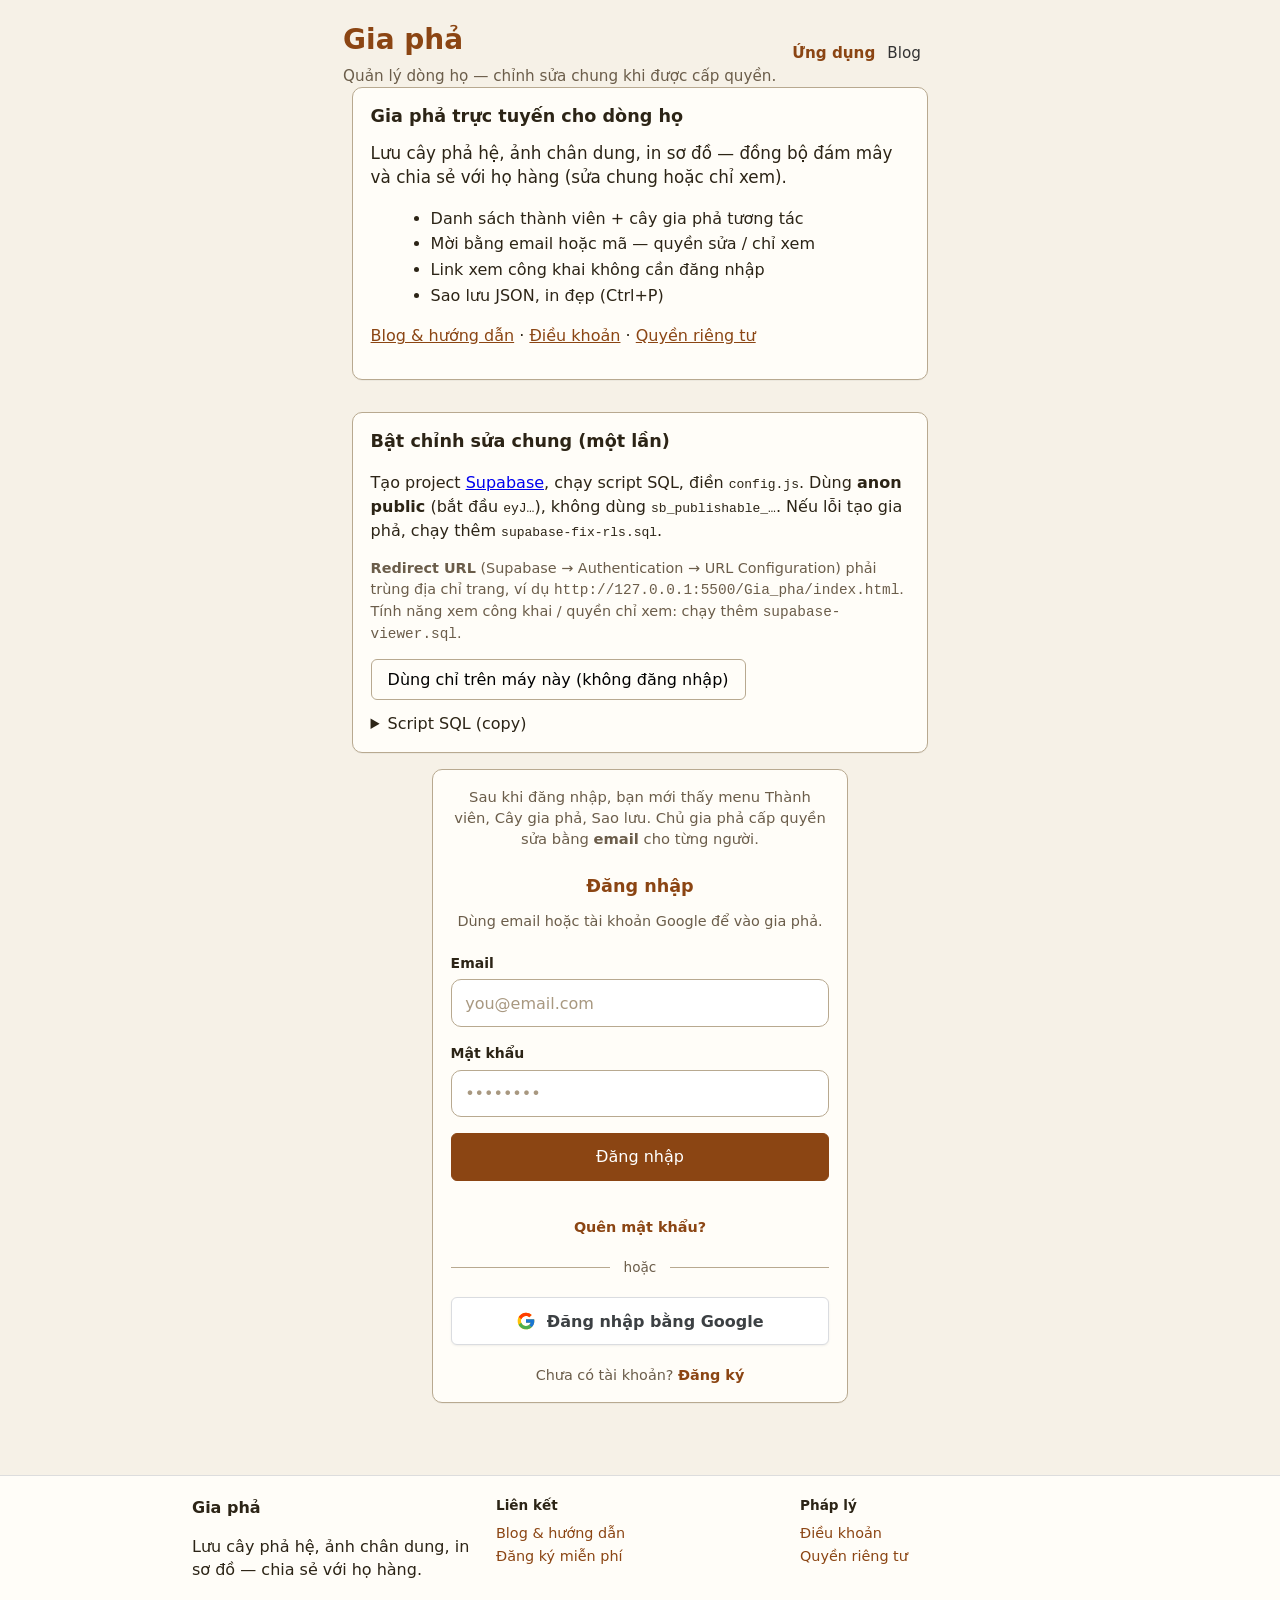
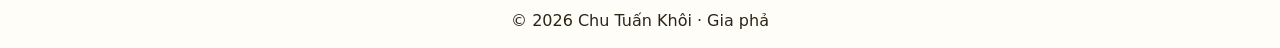
<file: index.html>
<!DOCTYPE html>
<html lang="vi">
<head>
  <meta charset="UTF-8" />
  <meta name="viewport" content="width=device-width, initial-scale=1" />
  <title>Gia phả — Quản lý dòng họ</title>
  <link rel="stylesheet" href="styles.css" />
</head>
<body>
  <div class="page-layout">
  <div class="app no-print">
    <header class="top top-bar">
      <div class="top-brand">
        <h1><a href="index.html" class="top-brand-link">Gia phả</a></h1>
        <p class="sub">Quản lý dòng họ — chỉnh sửa chung khi được cấp quyền.</p>
      </div>
      <nav class="site-nav site-nav--app" aria-label="Menu">
        <a class="site-nav-link site-nav-link--active" href="index.html">Ứng dụng</a>
        <a class="site-nav-link" href="blog.html">Blog</a>
      </nav>
      <div class="top-auth" id="top-auth" aria-label="Tài khoản"></div>
    </header>

    <section id="app-gate" class="app-gate">
      <section class="landing-hero card">
        <h2>Gia phả trực tuyến cho dòng họ</h2>
        <p class="landing-lead">Lưu cây phả hệ, ảnh chân dung, in sơ đồ — đồng bộ đám mây và chia sẻ với họ hàng (sửa chung hoặc chỉ xem).</p>
        <ul class="landing-features">
          <li>Danh sách thành viên + cây gia phả tương tác</li>
          <li>Mời bằng email hoặc mã — quyền sửa / chỉ xem</li>
          <li>Link xem công khai không cần đăng nhập</li>
          <li>Sao lưu JSON, in đẹp (Ctrl+P)</li>
        </ul>
        <p class="landing-legal meta">
          <a href="blog.html">Blog &amp; hướng dẫn</a>
          ·
          <a href="terms.html">Điều khoản</a>
          ·
          <a href="privacy.html">Quyền riêng tư</a>
        </p>
      </section>

      <div class="card" id="cloud-config-hint">
        <h2>Bật chỉnh sửa chung (một lần)</h2>
        <p>Tạo project <a href="https://supabase.com" target="_blank" rel="noopener">Supabase</a>, chạy script SQL, điền <code>config.js</code>. Dùng <strong>anon public</strong> (bắt đầu <code>eyJ…</code>), không dùng <code>sb_publishable_…</code>. Nếu lỗi tạo gia phả, chạy thêm <code>supabase-fix-rls.sql</code>.</p>
        <p class="hint"><strong>Redirect URL</strong> (Supabase → Authentication → URL Configuration) phải trùng địa chỉ trang, ví dụ <code>http://127.0.0.1:5500/Gia_pha/index.html</code>. Tính năng xem công khai / quyền chỉ xem: chạy thêm <code>supabase-viewer.sql</code>.</p>
        <button type="button" id="cloud-btn-local-only" class="btn">Dùng chỉ trên máy này (không đăng nhập)</button>
        <details class="cloud-sql-details">
          <summary>Script SQL (copy)</summary>
          <pre class="cloud-sql-pre" id="cloud-sql-script"></pre>
        </details>
      </div>

      <div class="app-gate-auth card" id="cloud-auth-block">
        <p class="hint cloud-auth-intro">Sau khi đăng nhập, bạn mới thấy menu Thành viên, Cây gia phả, Sao lưu. Chủ gia phả cấp quyền sửa bằng <strong>email</strong> cho từng người.</p>

        <div id="cloud-login-panel" class="cloud-auth-panel">
          <div class="cloud-auth-card">
            <h2 class="cloud-auth-title">Đăng nhập</h2>
            <p class="cloud-auth-lead">Dùng email hoặc tài khoản Google để vào gia phả.</p>
            <div class="cloud-auth-form">
              <label class="cloud-field">
                <span class="cloud-field-label">Email</span>
                <input type="email" id="cloud-login-email" autocomplete="username" placeholder="you@email.com" />
              </label>
              <label class="cloud-field">
                <span class="cloud-field-label">Mật khẩu</span>
                <input type="password" id="cloud-login-password" autocomplete="current-password" placeholder="••••••••" />
              </label>
              <button type="button" id="cloud-btn-signin" class="btn primary btn-block">Đăng nhập</button>
              <p class="cloud-auth-switch">
                <button type="button" class="btn-link" id="cloud-show-forgot">Quên mật khẩu?</button>
              </p>
            </div>
            <div id="cloud-forgot-panel" class="cloud-forgot-panel" hidden>
              <p class="hint">Nhập email đã đăng ký — Supabase gửi link đặt lại mật khẩu.</p>
              <label class="cloud-field">
                <span class="cloud-field-label">Email</span>
                <input type="email" id="cloud-forgot-email" autocomplete="email" />
              </label>
              <button type="button" id="cloud-btn-forgot" class="btn primary btn-block">Gửi email đặt lại</button>
              <p class="cloud-auth-switch">
                <button type="button" class="btn-link" id="cloud-hide-forgot">Quay lại đăng nhập</button>
              </p>
            </div>
            <div class="cloud-auth-divider" aria-hidden="true"><span>hoặc</span></div>
            <button type="button" id="cloud-btn-google-login" class="btn btn-google btn-block">
              <span class="btn-google-icon" aria-hidden="true">
                <svg width="20" height="20" viewBox="0 0 48 48" xmlns="http://www.w3.org/2000/svg"><path fill="#FFC107" d="M43.611 20.083H42V20H24v8h11.303C33.654 32.657 29.083 36 24 36c-6.627 0-12-5.373-12-12s5.373-12 12-12c3.059 0 5.842 1.154 7.961 3.039l5.657-5.657C33.64 6.053 28.991 4 24 4 12.955 4 4 12.955 4 24s8.955 20 20 20 20-8.955 20-20c0-1.341-.138-2.65-.389-3.917z"/><path fill="#FF3D00" d="M6.306 14.691l6.571 4.819C14.655 16.108 18.961 12 24 12c3.059 0 5.842 1.154 7.961 3.039l5.657-5.657C33.64 6.053 28.991 4 24 4 16.318 4 9.656 8.337 6.306 14.691z"/><path fill="#4CAF50" d="M24 44c5.166 0 9.86-1.977 13.409-5.192l-6.19-5.238C29.211 35.091 26.715 36 24 36c-5.202 0-9.619-3.317-11.283-7.946l-6.522 5.025C9.505 39.556 16.227 44 24 44z"/><path fill="#1976D2" d="M43.611 20.083H42V20H24v8h11.303a12.04 12.04 0 0 1-4.087 5.571l6.19 5.238C42.022 35.026 44 30.038 44 24c0-1.341-.138-2.65-.389-3.917z"/></svg>
              </span>
              Đăng nhập bằng Google
            </button>
            <p class="cloud-auth-switch">
              Chưa có tài khoản?
              <button type="button" class="btn-link" id="cloud-show-signup">Đăng ký</button>
            </p>
          </div>
        </div>

        <div id="cloud-signup-panel" class="cloud-auth-panel" hidden>
          <div class="cloud-auth-card">
            <h2 class="cloud-auth-title">Đăng ký</h2>
            <p class="cloud-auth-lead">Tạo tài khoản để lưu gia phả trên đám mây và chia sẻ với người thân.</p>
            <div class="cloud-auth-form">
              <label class="cloud-field">
                <span class="cloud-field-label">Họ tên</span>
                <input type="text" id="cloud-signup-name" autocomplete="name" placeholder="Nguyễn Văn A" />
              </label>
              <label class="cloud-field">
                <span class="cloud-field-label">Email</span>
                <input type="email" id="cloud-signup-email" autocomplete="email" placeholder="you@email.com" />
              </label>
              <label class="cloud-field">
                <span class="cloud-field-label">Mật khẩu</span>
                <input type="password" id="cloud-signup-password" autocomplete="new-password" placeholder="Tối thiểu 6 ký tự" />
              </label>
              <button type="button" id="cloud-btn-signup" class="btn primary btn-block">Tạo tài khoản</button>
            </div>
            <div class="cloud-auth-divider" aria-hidden="true"><span>hoặc</span></div>
            <button type="button" id="cloud-btn-google-signup" class="btn btn-google btn-block">
              <span class="btn-google-icon" aria-hidden="true">
                <svg width="20" height="20" viewBox="0 0 48 48" xmlns="http://www.w3.org/2000/svg"><path fill="#FFC107" d="M43.611 20.083H42V20H24v8h11.303C33.654 32.657 29.083 36 24 36c-6.627 0-12-5.373-12-12s5.373-12 12-12c3.059 0 5.842 1.154 7.961 3.039l5.657-5.657C33.64 6.053 28.991 4 24 4 12.955 4 4 12.955 4 24s8.955 20 20 20 20-8.955 20-20c0-1.341-.138-2.65-.389-3.917z"/><path fill="#FF3D00" d="M6.306 14.691l6.571 4.819C14.655 16.108 18.961 12 24 12c3.059 0 5.842 1.154 7.961 3.039l5.657-5.657C33.64 6.053 28.991 4 24 4 16.318 4 9.656 8.337 6.306 14.691z"/><path fill="#4CAF50" d="M24 44c5.166 0 9.86-1.977 13.409-5.192l-6.19-5.238C29.211 35.091 26.715 36 24 36c-5.202 0-9.619-3.317-11.283-7.946l-6.522 5.025C9.505 39.556 16.227 44 24 44z"/><path fill="#1976D2" d="M43.611 20.083H42V20H24v8h11.303a12.04 12.04 0 0 1-4.087 5.571l6.19 5.238C42.022 35.026 44 30.038 44 24c0-1.341-.138-2.65-.389-3.917z"/></svg>
              </span>
              Đăng ký bằng Google
            </button>
            <p class="cloud-auth-switch">
              Đã có tài khoản?
              <button type="button" class="btn-link" id="cloud-show-login">Đăng nhập</button>
            </p>
          </div>
        </div>
        <div id="cloud-logged-in" hidden>
          <p class="meta">Đã đăng nhập. Đang chuyển vào ứng dụng…</p>
        </div>
      </div>
    </section>

    <div id="app-main-shell" class="app-main-shell" hidden>
    <nav class="tabs" role="tablist">
      <button type="button" class="tab active" data-tab="members">Thành viên</button>
      <button type="button" class="tab" data-tab="tree">Cây gia phả</button>
      <button type="button" class="tab" data-tab="backup">Sao lưu / nhập</button>
    </nav>

    <div class="workspace-bar" id="workspace-bar">
      <label class="workspace-family-label">Gia phả đang mở
        <select id="cloud-family-select"></select>
      </label>
      <p id="workspace-family-role" class="workspace-family-role meta" hidden></p>
      <div id="billing-quota-bar" class="billing-quota-bar" hidden></div>
      <button type="button" id="btn-upgrade-premium" class="btn btn-upgrade" hidden>Nâng cấp</button>
      <button type="button" id="cloud-btn-create-family" class="btn">+ Tạo gia phả (chủ)</button>
      <button type="button" id="top-btn-share" class="btn primary">Chia sẻ / cấp quyền</button>
      <div class="workspace-join" id="workspace-join">
        <input type="text" id="cloud-join-code" class="workspace-join-code" placeholder="Mã mời" maxlength="12" autocomplete="off" />
        <select id="cloud-join-role" class="workspace-join-role" title="Quyền khi tham gia">
          <option value="editor">Sửa</option>
          <option value="viewer">Chỉ xem</option>
        </select>
        <button type="button" id="cloud-btn-join" class="btn">Tham gia</button>
      </div>
      <input type="text" id="cloud-family-name" class="workspace-family-name" placeholder="Tên gia phả mới" hidden />
    </div>

    <p id="workspace-readonly-banner" class="workspace-readonly-banner" hidden>Bạn đang xem gia phả này (chỉ đọc — không lưu được).</p>
    <p id="cloud-sync-status" class="cloud-sync-status cloud-sync-status--local" aria-live="polite">Đang tải…</p>

    <section id="panel-members" class="panel active">
      <div class="toolbar toolbar-members">
        <button type="button" id="btn-add" class="btn primary">Thêm người</button>
        <label class="inline member-search-wrap">
          Tìm
          <input type="search" id="member-search" placeholder="Tên…" autocomplete="off" />
        </label>
        <label class="inline member-filter-wrap">
          Giới tính
          <select id="member-filter-gender">
            <option value="">Tất cả</option>
            <option value="nam">Nam</option>
            <option value="nu">Nữ</option>
          </select>
        </label>
        <label class="inline">
          Gốc xem cây
          <select id="focal-select"></select>
        </label>
      </div>
      <div class="layout-2">
        <div class="card list-wrap">
          <h2>Danh sách</h2>
          <ul id="member-list" class="member-list"></ul>
        </div>
        <div class="card form-wrap" id="member-form-panel">
          <h2 id="form-title">Chi tiết</h2>
          <div id="member-form-empty" class="member-form-empty">
            <p>Chọn một người trong <strong>Danh sách</strong> bên trái, hoặc bấm <strong>Thêm người</strong>.</p>
          </div>
          <form id="member-form" class="member-form" autocomplete="off" novalidate hidden>
            <input type="hidden" id="f-id" />
            <p class="hint form-draft-hint">Thông tin chưa bấm «Lưu» được giữ nháp khi đổi tab ứng dụng hoặc Alt+Tab sang cửa sổ khác.</p>
            <label>Họ tên *<input type="text" id="f-name" required /></label>
            <div class="avatar-field">
              <span class="cloud-field-label">Ảnh đại diện</span>
              <input type="hidden" id="f-avatar-focus" name="anhFocus" />
              <div id="f-avatar-preview" class="avatar-preview" hidden></div>
              <div class="avatar-upload-actions">
                <label class="btn btn-avatar-pick">
                  Chọn ảnh từ máy
                  <input type="file" id="f-avatar-file" accept="image/jpeg,image/png,image/webp,image/gif" hidden />
                </label>
                <button type="button" id="btn-avatar-upload" class="btn primary">Tải ảnh lên</button>
                <button type="button" id="btn-avatar-auto-focus" class="btn">Căn mặt tự động</button>
              </div>
              <p id="avatar-upload-status" class="avatar-upload-status meta" aria-live="polite"></p>
              <label class="avatar-url-fallback">Hoặc dán link ảnh (URL)
                <input type="url" id="f-avatar-url" placeholder="https://…" inputmode="url" />
              </label>
              <p class="hint avatar-field-hint">Cần đăng nhập + chọn gia phả để tải lên. JPG/PNG/WebP/GIF, tối đa 3MB. «Căn mặt tự động» dùng Chrome/Edge (xử lý trên máy); bấm Lưu thành viên để giữ tiêu điểm. Gói trả phí sau này có thể bổ sung nhận diện server / smart crop CDN.</p>
            </div>
            <label>Giới tính
              <select id="f-gender">
                <option value="">—</option>
                <option value="nam">Nam</option>
                <option value="nu">Nữ</option>
              </select>
            </label>
            <div class="row-3">
              <label>Ngày sinh
                <input type="number" id="f-birth-day" min="1" max="31" placeholder="Ngày" />
              </label>
              <label>Tháng sinh
                <input type="number" id="f-birth-month" min="1" max="12" placeholder="Tháng" />
              </label>
              <label>Năm sinh
                <input type="number" id="f-birth" placeholder="VD: 1950" />
              </label>
            </div>
            <label>Năm mất<input type="number" id="f-death" placeholder="Để trống nếu còn sống" /></label>
            <label>Cha
              <select id="f-father"></select>
            </label>
            <label>Mẹ
              <select id="f-mother"></select>
            </label>
            <label>Vợ / chồng
              <select id="f-spouse"></select>
            </label>
            <div class="card-section children-section">
              <h3 class="section-title">Con cái</h3>
              <p class="hint section-hint">Con đã có trong hệ thống (liên kết cha/mẹ với người này).</p>
              <ul id="existing-children" class="existing-children"></ul>
              <p class="hint section-hint">Con đã có — chọn trong danh sách, bấm <strong>Thêm làm con</strong>, rồi <strong>Lưu</strong> để gán cha/mẹ (theo giới tính và vợ/chồng trên form).</p>
              <div class="existing-child-pick">
                <label class="pick-label">Chọn người có sẵn
                  <select id="existing-child-select"></select>
                </label>
                <button type="button" id="btn-add-existing-child" class="btn">Thêm làm con</button>
              </div>
              <ul id="pending-existing-children" class="pending-existing-children" aria-label="Con sẽ liên kết khi Lưu"></ul>
              <p class="hint section-hint">Con mới — điền họ tên rồi bấm <strong>Lưu</strong> (tự gán cha/mẹ theo giới tính và vợ/chồng).</p>
              <div id="children-new-rows" class="children-new-rows"></div>
              <button type="button" id="btn-add-child-row" class="btn">+ Thêm dòng con</button>
            </div>
            <label>Ghi chú<textarea id="f-note" rows="3"></textarea></label>
            <div class="form-actions">
              <button type="submit" class="btn primary">Lưu</button>
              <button type="button" id="btn-form-close" class="btn">Đóng</button>
              <button type="button" id="btn-delete" class="btn danger" disabled>Xóa người này</button>
            </div>
          </form>
        </div>
      </div>
    </section>

    <section id="panel-tree" class="panel">
      <div class="toolbar tree-toolbar">
        <label>Người gốc (mình hoặc người thân)
          <select id="tree-focal"></select>
        </label>
        <label>Phạm vi cây
          <select id="tree-scope" title="Chỉ lọc người hiển thị trên cây và bản in">
            <option value="ca_hai">Cả hai họ (nội + ngoại)</option>
            <option value="noi">Chỉ nhà nội (+ vợ/chồng)</option>
            <option value="ngoai">Chỉ nhà ngoại (+ vợ/chồng)</option>
          </select>
        </label>
        <button type="button" id="btn-print" class="btn primary">In gia phả</button>
      </div>
      <p class="hint">Sơ đồ dưới đây giống bản <strong>in</strong> (vợ chồng một khung, xếp theo ngày sinh, nét nối xuống con). <strong>Bấm vào ô ảnh</strong> trên cây để mở chi tiết thành viên. Nhấn <strong>In gia phả</strong> (Ctrl+P) để in.</p>
    </section>

    <section id="panel-backup" class="panel">
      <div class="card">
        <h2>Xuất dữ liệu</h2>
        <p>Tải file JSON để lưu máy hoặc gửi người thân.</p>
        <button type="button" id="btn-export" class="btn primary">Tải gia_pha.json</button>
      </div>
      <div class="card">
        <h2>Nhập dữ liệu</h2>
        <p>Chọn file JSON (sẽ ghi đè dữ liệu hiện tại trong trình duyệt).</p>
        <input type="file" id="import-file" accept=".json,application/json" />
      </div>
      <div class="card">
        <h2>Bản sao trong trình duyệt</h2>
        <p class="hint">Mỗi lần <strong>Lưu</strong> thành công, trang giữ thêm một bản ở khóa riêng. Nếu danh sách trống nhầm sau khi nhập file hoặc lỗi lưu, thử khôi phục.</p>
        <button type="button" id="btn-restore-backup" class="btn">Khôi phục từ bản sao trình duyệt</button>
      </div>
    </section>
    </div>

    <dialog id="share-dialog" class="share-dialog">
      <form method="dialog" class="share-dialog-inner">
        <h2>Chia sẻ gia phả</h2>
        <p class="hint">Chỉ chủ gia phả mới mời được. Người được mời phải đăng ký bằng đúng email.</p>
        <div id="share-public-block" class="share-public-block card" hidden>
          <h3>Link xem công khai</h3>
          <p class="hint">Ai có link cũng xem được cây (không sửa, không cần đăng nhập).</p>
          <p class="meta">Mã mời: <code id="share-invite-code">—</code></p>
          <div class="share-public-url-row">
            <input type="text" id="share-public-url" readonly />
            <button type="button" id="share-copy-public" class="btn">Sao chép link</button>
          </div>
        </div>
        <label>Email người được mời
          <input type="email" id="share-invite-email" autocomplete="email" />
        </label>
        <label>Quyền
          <select id="share-invite-role">
            <option value="editor">Chỉnh sửa</option>
            <option value="viewer">Chỉ xem</option>
          </select>
        </label>
        <div class="form-actions">
          <button type="button" id="share-btn-invite" class="btn primary">Gửi lời mời</button>
          <button type="button" id="share-btn-pull" class="btn">Tải bản mới từ máy chủ</button>
          <button type="submit" class="btn">Đóng</button>
        </div>
        <h3>Người đang sửa chung</h3>
        <p class="hint share-section-hint">Chọn quyền rồi bấm <strong>Cấp lại quyền</strong> để đổi giữa chỉnh sửa / chỉ xem. Bấm <strong>Gỡ</strong> để thu hồi truy cập.</p>
        <ul id="share-members-list" class="share-access-list"></ul>
        <h3>Lời mời chờ (chưa đăng nhập)</h3>
        <ul id="share-invites-list" class="share-access-list"></ul>
      </form>
    </dialog>

    <dialog id="upgrade-dialog" class="share-dialog upgrade-dialog">
      <form method="dialog" class="share-dialog-inner">
        <h2>Nâng cấp không giới hạn thành viên</h2>
        <p class="hint">Gói miễn phí: tối đa <strong>30</strong> thành viên. Trả <strong id="upgrade-price">20.000&nbsp;₫</strong> / gia phả để thêm không giới hạn (chỉ áp dụng gia phả này).</p>
        <div id="upgrade-bank-info" class="upgrade-bank-info card"></div>
        <p class="meta">Mã thanh toán (nội dung chuyển khoản):</p>
        <p id="upgrade-payment-code" class="upgrade-payment-code">—</p>
        <div class="form-actions">
          <button type="button" id="upgrade-btn-create-code" class="btn primary">Tạo mã &amp; quét VietQR</button>
          <button type="submit" class="btn">Đóng</button>
        </div>
        <div id="upgrade-vietqr-wrap" class="upgrade-vietqr-wrap" hidden>
          <p class="meta">Quét VietQR (đúng số tiền và mã GP trong nội dung):</p>
          <img id="upgrade-vietqr" class="upgrade-vietqr" alt="VietQR thanh toán" />
        </div>
        <p class="hint">Sau khi chuyển khoản, <strong>SePay</strong> tự kích hoạt gói (~1 phút). Cấu hình một lần: <code>SEPAY-SETUP.txt</code></p>
      </form>
    </dialog>


  </div>

  <!-- Vùng in: luôn render cây ở đây -->
  <div id="print-root" class="print-root">
    <header class="print-header">
      <h1>Gia phả</h1>
      <p id="print-caption" class="print-caption"></p>
    </header>
    <div id="tree-display" class="tree-display" aria-live="polite"></div>
  </div>

  <footer class="site-footer site-footer--app no-print">
    <div class="site-footer-inner">
      <div class="site-footer-col">
      <p class="site-footer-brand">Gia phả</p>
      <p class="meta">Lưu cây phả hệ, ảnh chân dung, in sơ đồ — chia sẻ với họ hàng.</p>
      </div>
      <div class="site-footer-col">
      <p class="site-footer-heading">Liên kết</p>
      <ul class="site-footer-links">
      <li><a href="blog.html">Blog &amp; hướng dẫn</a></li>
      <li><a href="index.html#cloud-auth-block">Đăng ký miễn phí</a></li>
      </ul>
      </div>
      <div class="site-footer-col">
      <p class="site-footer-heading">Pháp lý</p>
      <ul class="site-footer-links">
      <li><a href="terms.html">Điều khoản</a></li>
      <li><a href="privacy.html">Quyền riêng tư</a></li>
      </ul>
      </div>
    </div>
    <p class="site-footer-copy meta">© <span id="footer-year"></span> <span id="footer-author"></span> · Gia phả</p>
  </footer>
  </div>

  <script type="module" src="app.js"></script>
  <script type="module">
    import { SITE_AUTHOR } from "./config.js";
    const y = document.getElementById("footer-year");
    if (y) y.textContent = String(new Date().getFullYear());
    const a = document.getElementById("footer-author");
    if (a && SITE_AUTHOR) a.textContent = SITE_AUTHOR;
  </script>
</body>
</html>
</file>
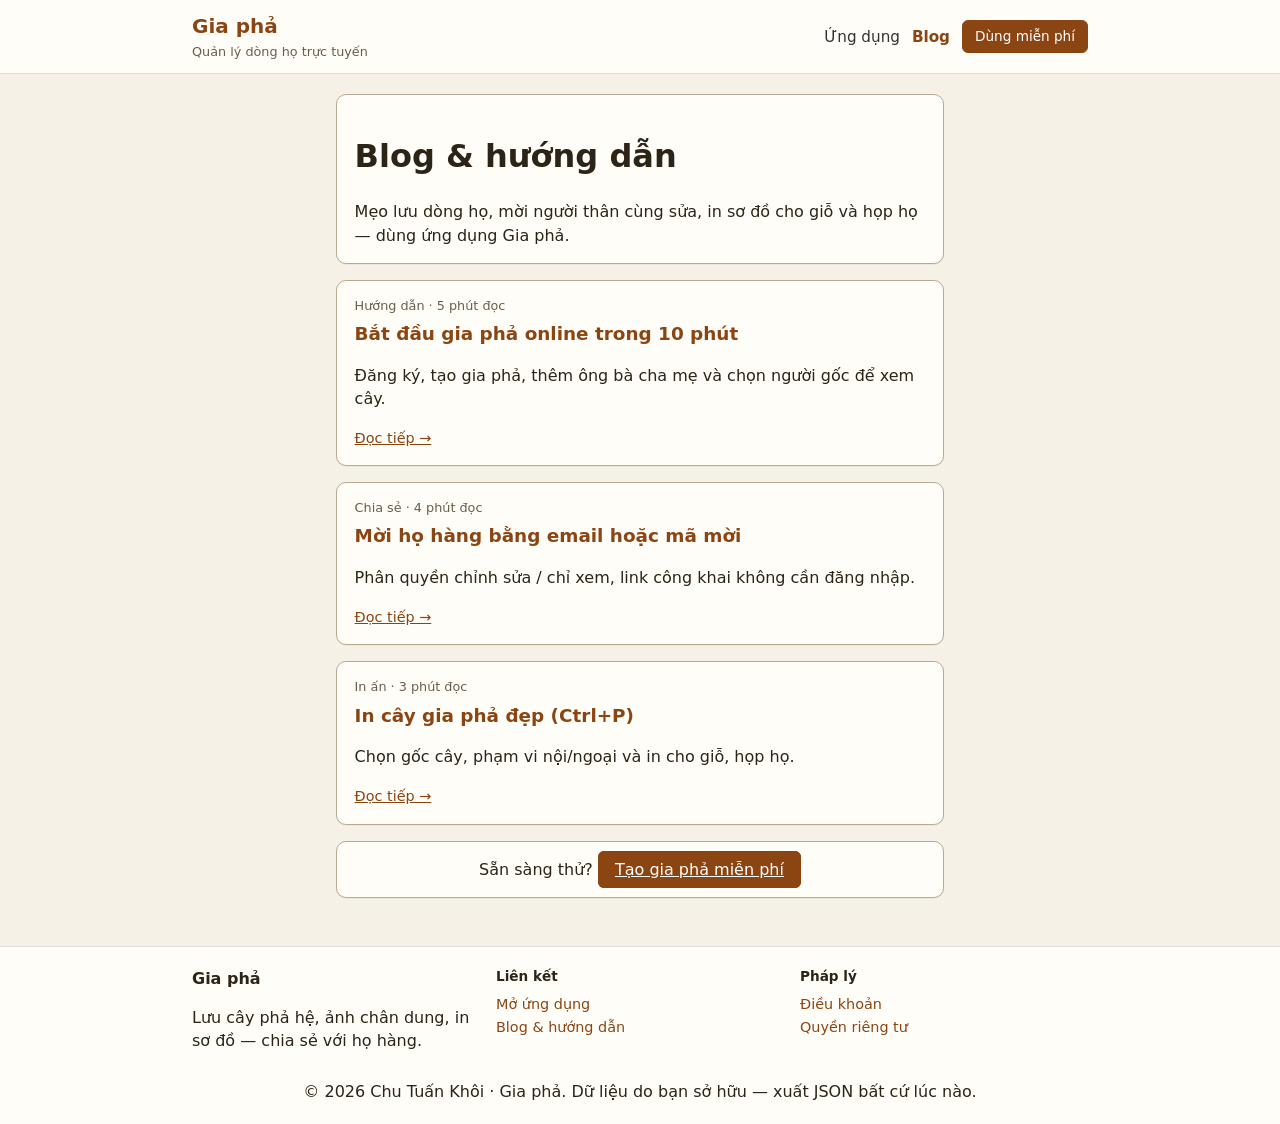
<file: blog.html>
<!DOCTYPE html>
<html lang="vi">
<head>
  <meta charset="UTF-8" />
  <meta name="viewport" content="width=device-width, initial-scale=1" />
  <meta name="description" content="Hướng dẫn tạo gia phả online, chia sẻ với họ hàng và in cây phả hệ đẹp." />
  <title>Blog — Gia phả</title>
  <link rel="stylesheet" href="styles.css" />
</head>
<body class="site-page">
  <header id="site-chrome-header" class="site-header"></header>

  <main class="site-main blog-page">
    <div class="blog-hero card">
      <h1>Blog &amp; hướng dẫn</h1>
      <p class="blog-hero-lead">Mẹo lưu dòng họ, mời người thân cùng sửa, in sơ đồ cho giỗ và họp họ — dùng ứng dụng Gia phả.</p>
    </div>

    <ul class="blog-list">
      <li class="card blog-card">
        <p class="blog-card-meta">Hướng dẫn · 5 phút đọc</p>
        <h2><a href="blog/bat-dau-gia-pha.html">Bắt đầu gia phả online trong 10 phút</a></h2>
        <p>Đăng ký, tạo gia phả, thêm ông bà cha mẹ và chọn người gốc để xem cây.</p>
        <a class="blog-card-link" href="blog/bat-dau-gia-pha.html">Đọc tiếp →</a>
      </li>
      <li class="card blog-card">
        <p class="blog-card-meta">Chia sẻ · 4 phút đọc</p>
        <h2><a href="blog/chia-se-ma-moi.html">Mời họ hàng bằng email hoặc mã mời</a></h2>
        <p>Phân quyền chỉnh sửa / chỉ xem, link công khai không cần đăng nhập.</p>
        <a class="blog-card-link" href="blog/chia-se-ma-moi.html">Đọc tiếp →</a>
      </li>
      <li class="card blog-card">
        <p class="blog-card-meta">In ấn · 3 phút đọc</p>
        <h2><a href="blog/in-cay-gia-pha.html">In cây gia phả đẹp (Ctrl+P)</a></h2>
        <p>Chọn gốc cây, phạm vi nội/ngoại và in cho giỗ, họp họ.</p>
        <a class="blog-card-link" href="blog/in-cay-gia-pha.html">Đọc tiếp →</a>
      </li>
    </ul>

    <p class="blog-cta card">
      Sẵn sàng thử? <a href="index.html#cloud-auth-block" class="btn primary">Tạo gia phả miễn phí</a>
    </p>
  </main>

  <footer id="site-chrome-footer" class="site-footer"></footer>
  <script type="module">
    import { mountSiteChrome } from "./site-chrome.js";
    mountSiteChrome({ active: "blog" });
  </script>
</body>
</html>
</file>
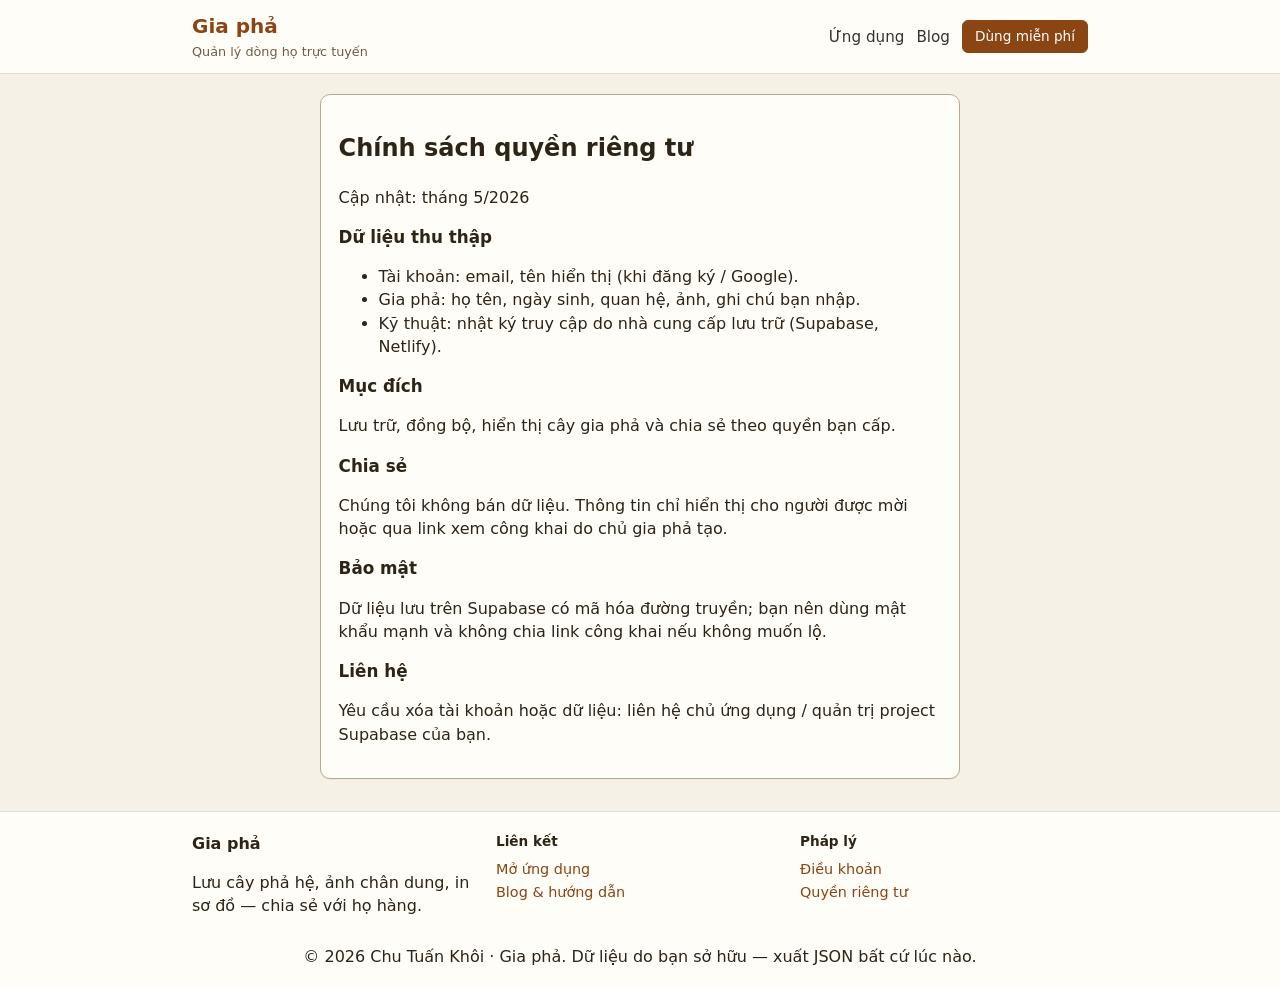
<file: privacy.html>
<!DOCTYPE html>
<html lang="vi">
<head>
  <meta charset="UTF-8" />
  <meta name="viewport" content="width=device-width, initial-scale=1" />
  <title>Chính sách quyền riêng tư — Gia phả</title>
  <link rel="stylesheet" href="styles.css" />
</head>
<body class="site-page">
  <header id="site-chrome-header" class="site-header"></header>

  <main class="site-main">
    <article class="card legal-card">
      <h1>Chính sách quyền riêng tư</h1>
      <p class="meta">Cập nhật: tháng 5/2026</p>
      <h2>Dữ liệu thu thập</h2>
      <ul>
        <li>Tài khoản: email, tên hiển thị (khi đăng ký / Google).</li>
        <li>Gia phả: họ tên, ngày sinh, quan hệ, ảnh, ghi chú bạn nhập.</li>
        <li>Kỹ thuật: nhật ký truy cập do nhà cung cấp lưu trữ (Supabase, Netlify).</li>
      </ul>
      <h2>Mục đích</h2>
      <p>Lưu trữ, đồng bộ, hiển thị cây gia phả và chia sẻ theo quyền bạn cấp.</p>
      <h2>Chia sẻ</h2>
      <p>Chúng tôi không bán dữ liệu. Thông tin chỉ hiển thị cho người được mời hoặc qua link xem công khai do chủ gia phả tạo.</p>
      <h2>Bảo mật</h2>
      <p>Dữ liệu lưu trên Supabase có mã hóa đường truyền; bạn nên dùng mật khẩu mạnh và không chia link công khai nếu không muốn lộ.</p>
      <h2>Liên hệ</h2>
      <p>Yêu cầu xóa tài khoản hoặc dữ liệu: liên hệ chủ ứng dụng / quản trị project Supabase của bạn.</p>
    </article>
  </main>

  <footer id="site-chrome-footer" class="site-footer"></footer>
  <script type="module">
    import { mountSiteChrome } from "./site-chrome.js";
    mountSiteChrome();
  </script>
</body>
</html>
</file>
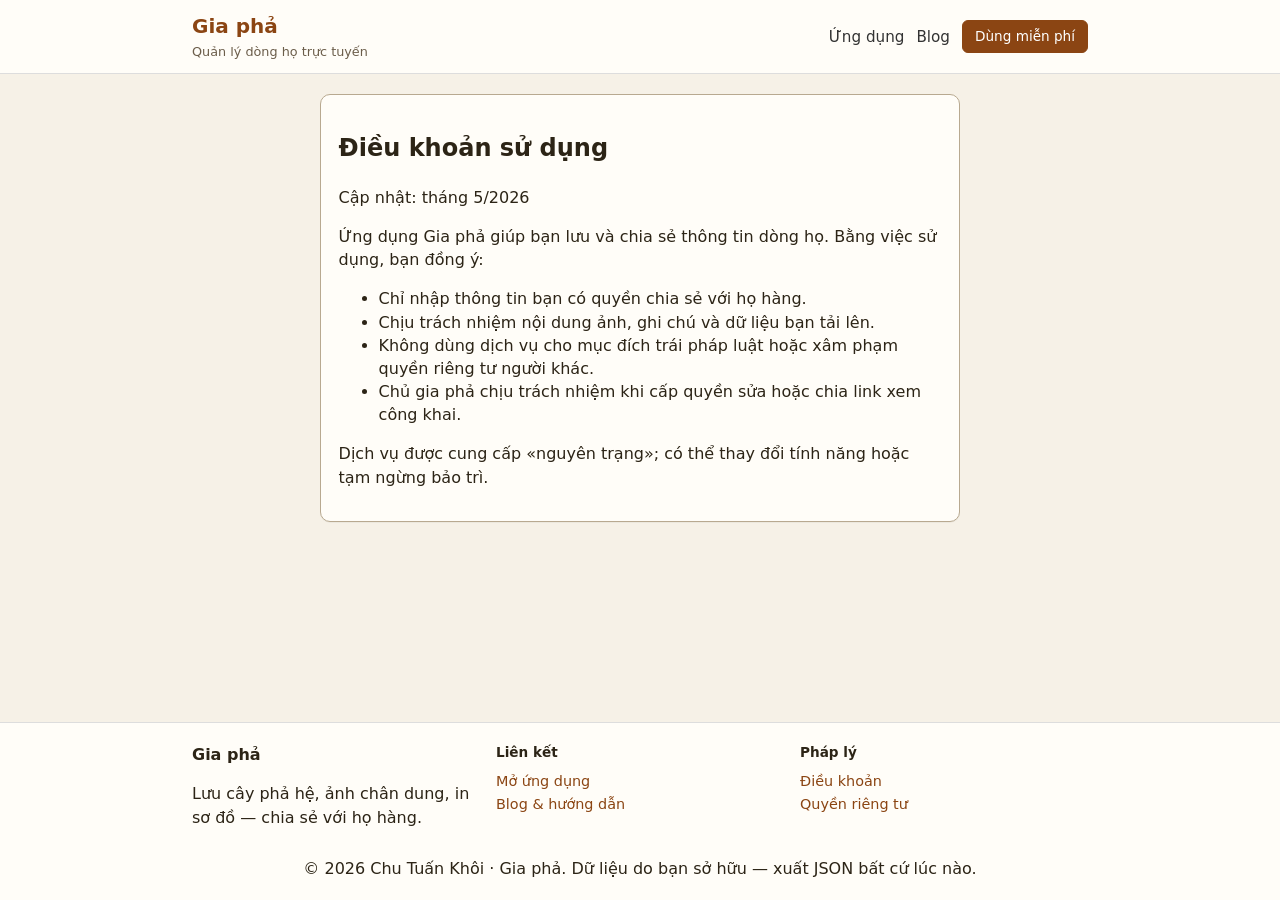
<file: terms.html>
<!DOCTYPE html>
<html lang="vi">
<head>
  <meta charset="UTF-8" />
  <meta name="viewport" content="width=device-width, initial-scale=1" />
  <title>Điều khoản sử dụng — Gia phả</title>
  <link rel="stylesheet" href="styles.css" />
</head>
<body class="site-page">
  <header id="site-chrome-header" class="site-header"></header>

  <main class="site-main">
    <article class="card legal-card">
      <h1>Điều khoản sử dụng</h1>
      <p class="meta">Cập nhật: tháng 5/2026</p>
      <p>Ứng dụng Gia phả giúp bạn lưu và chia sẻ thông tin dòng họ. Bằng việc sử dụng, bạn đồng ý:</p>
      <ul>
        <li>Chỉ nhập thông tin bạn có quyền chia sẻ với họ hàng.</li>
        <li>Chịu trách nhiệm nội dung ảnh, ghi chú và dữ liệu bạn tải lên.</li>
        <li>Không dùng dịch vụ cho mục đích trái pháp luật hoặc xâm phạm quyền riêng tư người khác.</li>
        <li>Chủ gia phả chịu trách nhiệm khi cấp quyền sửa hoặc chia link xem công khai.</li>
      </ul>
      <p>Dịch vụ được cung cấp «nguyên trạng»; có thể thay đổi tính năng hoặc tạm ngừng bảo trì.</p>
    </article>
  </main>

  <footer id="site-chrome-footer" class="site-footer"></footer>
  <script type="module">
    import { mountSiteChrome } from "./site-chrome.js";
    mountSiteChrome();
  </script>
</body>
</html>
</file>
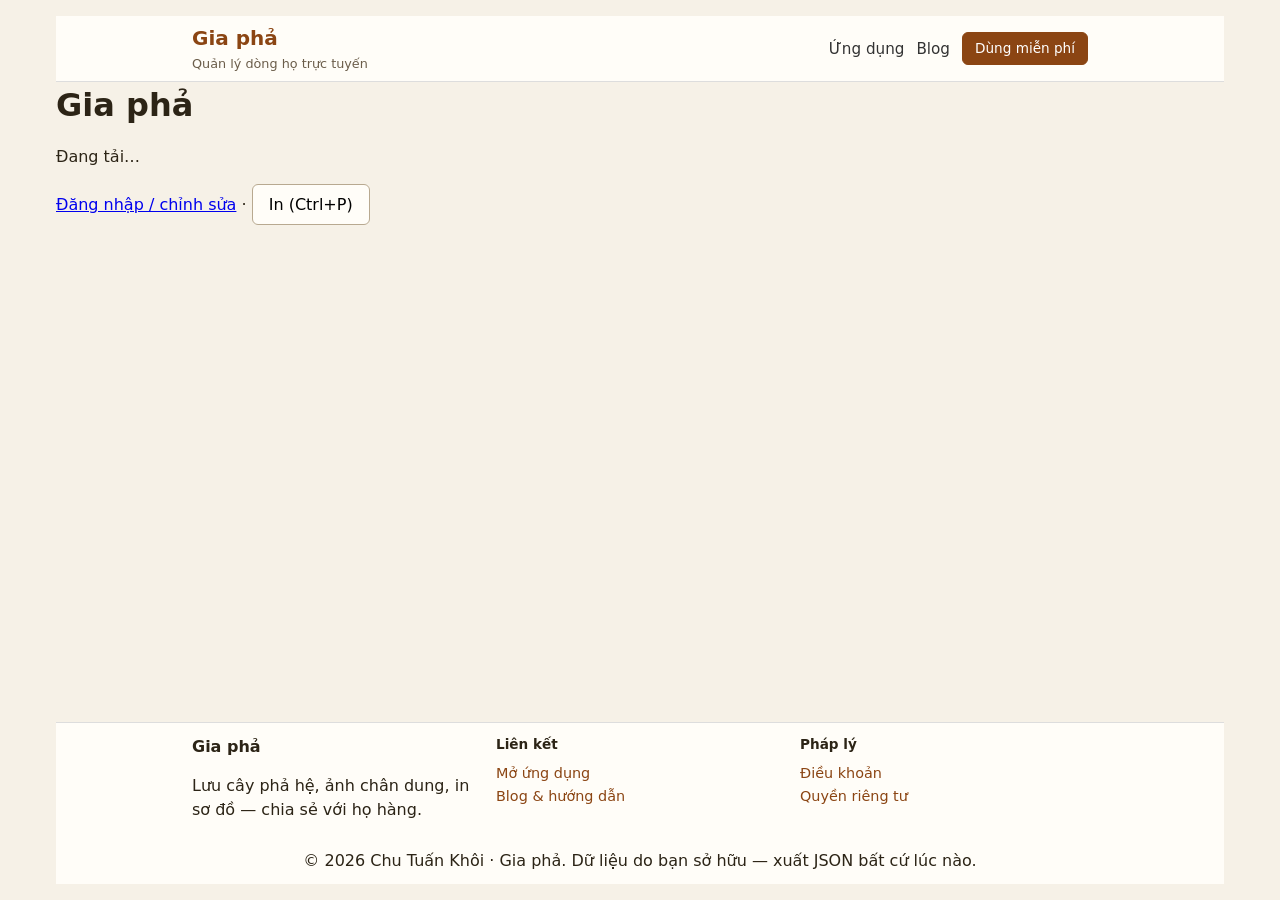
<file: view.html>
<!DOCTYPE html>
<html lang="vi">
<head>
  <meta charset="UTF-8" />
  <meta name="viewport" content="width=device-width, initial-scale=1" />
  <title>Xem gia phả</title>
  <link rel="stylesheet" href="styles.css" />
</head>
<body class="view-page site-page">
  <header id="site-chrome-header" class="site-header site-header--compact"></header>
  <header class="view-header">
    <h1 id="view-title">Gia phả</h1>
    <p id="view-status" class="meta">Đang tải…</p>
    <p class="view-actions">
      <a href="index.html">Đăng nhập / chỉnh sửa</a>
      ·
      <button type="button" id="view-btn-print" class="btn">In (Ctrl+P)</button>
    </p>
  </header>
  <div id="tree-display" class="tree-display view-tree" aria-live="polite"></div>
  <footer id="site-chrome-footer" class="site-footer site-footer--compact"></footer>
  <script type="module" src="view.js"></script>
  <script type="module">
    import { mountSiteChrome } from "./site-chrome.js";
    mountSiteChrome();
  </script>
</body>
</html>
</file>
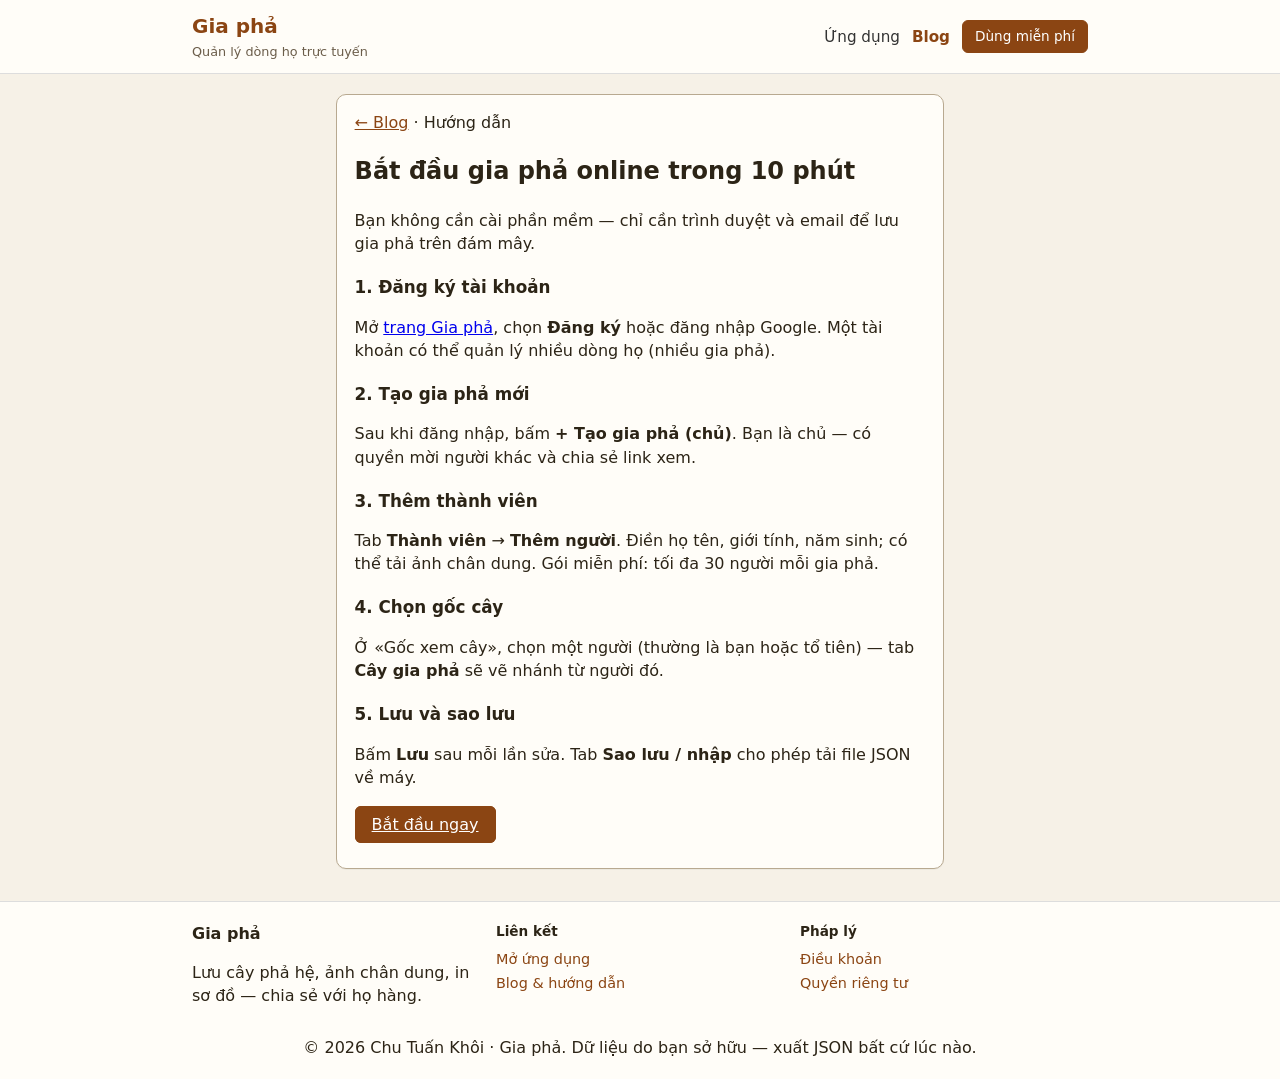
<file: blog/bat-dau-gia-pha.html>
<!DOCTYPE html>
<html lang="vi">
<head>
  <meta charset="UTF-8" />
  <meta name="viewport" content="width=device-width, initial-scale=1" />
  <title>Bắt đầu gia phả online trong 10 phút — Gia phả</title>
  <link rel="stylesheet" href="../styles.css" />
</head>
<body class="site-page">
  <header id="site-chrome-header" class="site-header"></header>

  <main class="site-main article-page">
    <article class="card article-card">
      <p class="article-meta"><a href="../blog.html">← Blog</a> · Hướng dẫn</p>
      <h1>Bắt đầu gia phả online trong 10 phút</h1>
      <p>Bạn không cần cài phần mềm — chỉ cần trình duyệt và email để lưu gia phả trên đám mây.</p>

      <h2>1. Đăng ký tài khoản</h2>
      <p>Mở <a href="../index.html">trang Gia phả</a>, chọn <strong>Đăng ký</strong> hoặc đăng nhập Google. Một tài khoản có thể quản lý nhiều dòng họ (nhiều gia phả).</p>

      <h2>2. Tạo gia phả mới</h2>
      <p>Sau khi đăng nhập, bấm <strong>+ Tạo gia phả (chủ)</strong>. Bạn là chủ — có quyền mời người khác và chia sẻ link xem.</p>

      <h2>3. Thêm thành viên</h2>
      <p>Tab <strong>Thành viên</strong> → <strong>Thêm người</strong>. Điền họ tên, giới tính, năm sinh; có thể tải ảnh chân dung. Gói miễn phí: tối đa 30 người mỗi gia phả.</p>

      <h2>4. Chọn gốc cây</h2>
      <p>Ở «Gốc xem cây», chọn một người (thường là bạn hoặc tổ tiên) — tab <strong>Cây gia phả</strong> sẽ vẽ nhánh từ người đó.</p>

      <h2>5. Lưu và sao lưu</h2>
      <p>Bấm <strong>Lưu</strong> sau mỗi lần sửa. Tab <strong>Sao lưu / nhập</strong> cho phép tải file JSON về máy.</p>

      <p class="article-cta"><a href="../index.html#cloud-auth-block" class="btn primary">Bắt đầu ngay</a></p>
    </article>
  </main>

  <footer id="site-chrome-footer" class="site-footer"></footer>
  <script type="module">
    import { mountSiteChrome } from "../site-chrome.js";
    mountSiteChrome({ active: "blog" });
  </script>
</body>
</html>
</file>
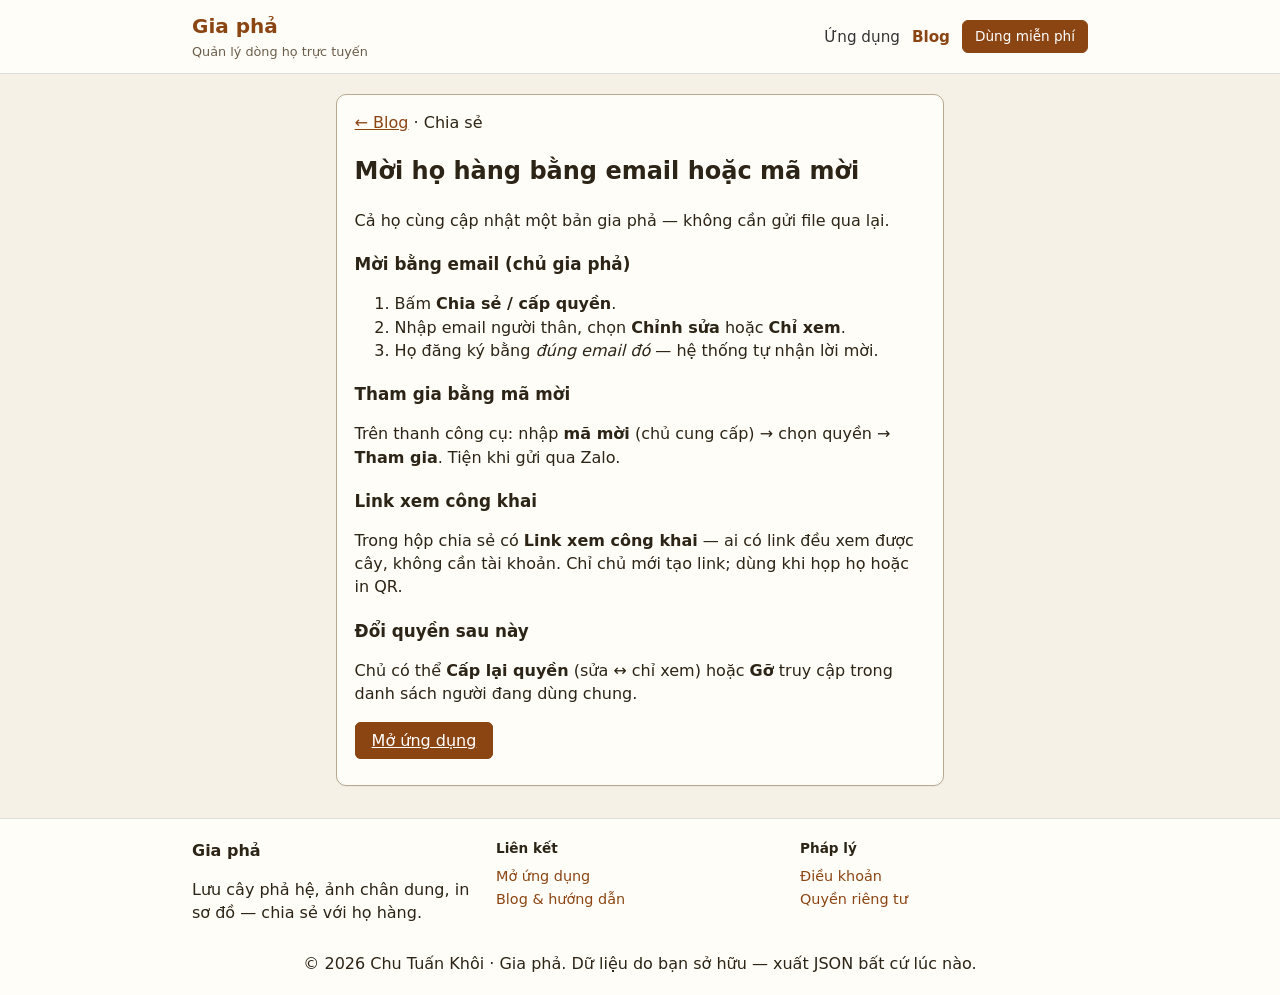
<file: blog/chia-se-ma-moi.html>
<!DOCTYPE html>
<html lang="vi">
<head>
  <meta charset="UTF-8" />
  <meta name="viewport" content="width=device-width, initial-scale=1" />
  <title>Mời họ hàng bằng email hoặc mã mời — Gia phả</title>
  <link rel="stylesheet" href="../styles.css" />
</head>
<body class="site-page">
  <header id="site-chrome-header" class="site-header"></header>

  <main class="site-main article-page">
    <article class="card article-card">
      <p class="article-meta"><a href="../blog.html">← Blog</a> · Chia sẻ</p>
      <h1>Mời họ hàng bằng email hoặc mã mời</h1>
      <p>Cả họ cùng cập nhật một bản gia phả — không cần gửi file qua lại.</p>

      <h2>Mời bằng email (chủ gia phả)</h2>
      <ol>
        <li>Bấm <strong>Chia sẻ / cấp quyền</strong>.</li>
        <li>Nhập email người thân, chọn <strong>Chỉnh sửa</strong> hoặc <strong>Chỉ xem</strong>.</li>
        <li>Họ đăng ký bằng <em>đúng email đó</em> — hệ thống tự nhận lời mời.</li>
      </ol>

      <h2>Tham gia bằng mã mời</h2>
      <p>Trên thanh công cụ: nhập <strong>mã mời</strong> (chủ cung cấp) → chọn quyền → <strong>Tham gia</strong>. Tiện khi gửi qua Zalo.</p>

      <h2>Link xem công khai</h2>
      <p>Trong hộp chia sẻ có <strong>Link xem công khai</strong> — ai có link đều xem được cây, không cần tài khoản. Chỉ chủ mới tạo link; dùng khi họp họ hoặc in QR.</p>

      <h2>Đổi quyền sau này</h2>
      <p>Chủ có thể <strong>Cấp lại quyền</strong> (sửa ↔ chỉ xem) hoặc <strong>Gỡ</strong> truy cập trong danh sách người đang dùng chung.</p>

      <p class="article-cta"><a href="../index.html" class="btn primary">Mở ứng dụng</a></p>
    </article>
  </main>

  <footer id="site-chrome-footer" class="site-footer"></footer>
  <script type="module">
    import { mountSiteChrome } from "../site-chrome.js";
    mountSiteChrome({ active: "blog" });
  </script>
</body>
</html>
</file>
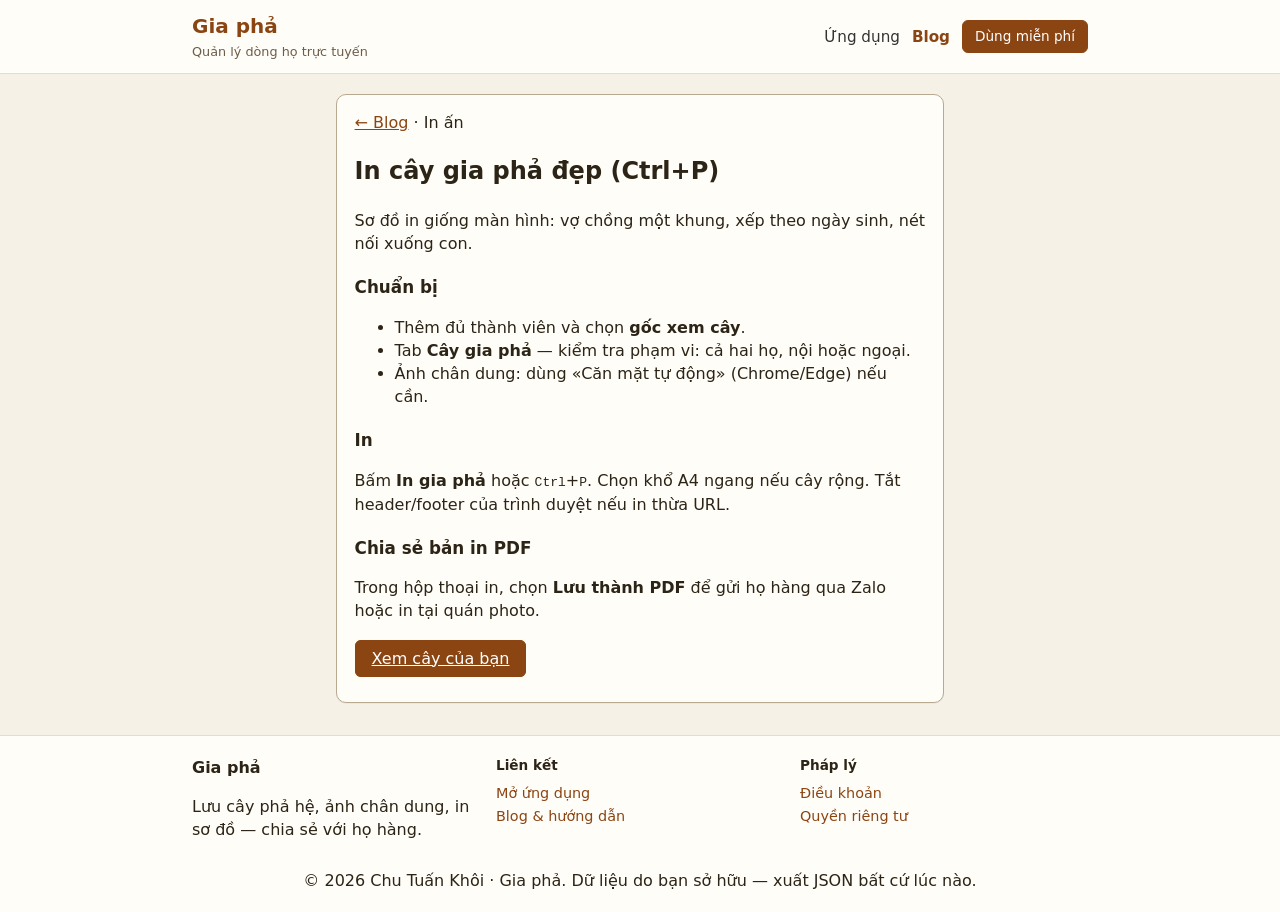
<file: blog/in-cay-gia-pha.html>
<!DOCTYPE html>
<html lang="vi">
<head>
  <meta charset="UTF-8" />
  <meta name="viewport" content="width=device-width, initial-scale=1" />
  <title>In cây gia phả đẹp — Gia phả</title>
  <link rel="stylesheet" href="../styles.css" />
</head>
<body class="site-page">
  <header id="site-chrome-header" class="site-header"></header>

  <main class="site-main article-page">
    <article class="card article-card">
      <p class="article-meta"><a href="../blog.html">← Blog</a> · In ấn</p>
      <h1>In cây gia phả đẹp (Ctrl+P)</h1>
      <p>Sơ đồ in giống màn hình: vợ chồng một khung, xếp theo ngày sinh, nét nối xuống con.</p>

      <h2>Chuẩn bị</h2>
      <ul>
        <li>Thêm đủ thành viên và chọn <strong>gốc xem cây</strong>.</li>
        <li>Tab <strong>Cây gia phả</strong> — kiểm tra phạm vi: cả hai họ, nội hoặc ngoại.</li>
        <li>Ảnh chân dung: dùng «Căn mặt tự động» (Chrome/Edge) nếu cần.</li>
      </ul>

      <h2>In</h2>
      <p>Bấm <strong>In gia phả</strong> hoặc <kbd>Ctrl</kbd>+<kbd>P</kbd>. Chọn khổ A4 ngang nếu cây rộng. Tắt header/footer của trình duyệt nếu in thừa URL.</p>

      <h2>Chia sẻ bản in PDF</h2>
      <p>Trong hộp thoại in, chọn <strong>Lưu thành PDF</strong> để gửi họ hàng qua Zalo hoặc in tại quán photo.</p>

      <p class="article-cta"><a href="../index.html" class="btn primary">Xem cây của bạn</a></p>
    </article>
  </main>

  <footer id="site-chrome-footer" class="site-footer"></footer>
  <script type="module">
    import { mountSiteChrome } from "../site-chrome.js";
    mountSiteChrome({ active: "blog" });
  </script>
</body>
</html>
</file>
<file: styles.css>
:root {
  --bg: #f6f1e7;
  --card: #fffdf8;
  --ink: #2c2416;
  --muted: #6b5d4a;
  --accent: #8b4513;
  --accent-soft: #c4a574;
  --line: #b8a990;
  --danger: #a33;
  --radius: 10px;
  --font: "Segoe UI", system-ui, sans-serif;
}

* {
  box-sizing: border-box;
}

body {
  margin: 0;
  font-family: var(--font);
  background: var(--bg);
  color: var(--ink);
  line-height: 1.45;
}

.page-layout {
  min-height: 100vh;
  display: flex;
  flex-direction: column;
}

.page-layout > .app {
  flex: 0 0 auto;
}

.page-layout > .print-root {
  flex: 1 1 auto;
}

.page-layout > .site-footer--app {
  margin-top: auto;
  flex-shrink: 0;
}

.app {
  max-width: 1100px;
  margin: 0 auto;
  padding: 1.25rem 1rem 3rem;
  position: relative;
  z-index: 2;
}

.top h1 {
  margin: 0 0 0.25rem;
  font-size: 1.75rem;
  color: var(--accent);
}

.sub {
  margin: 0;
  color: var(--muted);
  font-size: 0.95rem;
}

.backup-hint-bar {
  margin: 0 0 0.75rem;
  padding: 0.5rem 0.75rem;
  border-radius: var(--radius);
  background: #fff8e6;
  border: 1px solid #e6c86a;
  font-size: 0.9rem;
}

.backup-hint-bar p {
  margin: 0;
  display: flex;
  flex-wrap: wrap;
  align-items: center;
  gap: 0.5rem;
}

.tabs {
  display: flex;
  gap: 0.35rem;
  margin: 1.25rem 0 1rem;
  flex-wrap: wrap;
}

.tab {
  padding: 0.5rem 1rem;
  border: 1px solid var(--line);
  background: var(--card);
  border-radius: var(--radius);
  cursor: pointer;
  font: inherit;
  color: var(--ink);
}

.tab:hover {
  border-color: var(--accent-soft);
}

.tab.active {
  background: var(--accent);
  color: #fff;
  border-color: var(--accent);
}

.panel {
  display: none;
}

.panel.active {
  display: block;
}

.toolbar {
  display: flex;
  flex-wrap: wrap;
  gap: 1rem;
  align-items: flex-end;
  margin-bottom: 1rem;
}

.tree-toolbar {
  align-items: center;
}

.inline,
.tree-toolbar label {
  display: flex;
  flex-direction: column;
  gap: 0.25rem;
  font-size: 0.9rem;
  color: var(--muted);
}

select,
input,
textarea {
  font: inherit;
  padding: 0.45rem 0.55rem;
  border: 1px solid var(--line);
  border-radius: 6px;
  background: #fff;
  min-width: 12rem;
}

textarea {
  min-width: 100%;
  resize: vertical;
}

.btn {
  padding: 0.5rem 1rem;
  border-radius: 6px;
  border: 1px solid var(--line);
  background: var(--card);
  cursor: pointer;
  font: inherit;
}

.btn.primary {
  background: var(--accent);
  color: #fff;
  border-color: var(--accent);
}

.btn.primary:hover {
  filter: brightness(1.08);
}

.btn.danger {
  color: var(--danger);
  border-color: #d99;
}

.btn.danger:hover:not(:disabled) {
  background: #fee;
}

.btn:disabled {
  opacity: 0.45;
  cursor: not-allowed;
}

.layout-2 {
  display: grid;
  grid-template-columns: 1fr 1.1fr;
  gap: 1rem;
}

@media (max-width: 820px) {
  .layout-2 {
    grid-template-columns: 1fr;
  }
}

.card {
  background: var(--card);
  border: 1px solid var(--line);
  border-radius: var(--radius);
  padding: 1rem 1.1rem;
  box-shadow: 0 1px 0 rgba(0, 0, 0, 0.04);
}

.card h2 {
  margin: 0 0 0.75rem;
  font-size: 1.1rem;
}

.member-list {
  list-style: none;
  margin: 0;
  padding: 0;
  max-height: 55vh;
  overflow: auto;
}

.member-list li {
  border-bottom: 1px solid #e8e0d4;
}

.member-form-empty {
  padding: 2rem 1rem;
  text-align: center;
  color: var(--muted);
  line-height: 1.5;
}

.member-form-empty p {
  margin: 0;
}

.member-form[hidden],
.member-form-empty[hidden] {
  display: none !important;
}

.member-list button {
  width: 100%;
  text-align: left;
  padding: 0.65rem 0.5rem;
  border: none;
  background: transparent;
  cursor: pointer;
  font: inherit;
  color: inherit;
}

.member-list button:hover {
  background: #f0ebe3;
}

.member-list button.active {
  background: #ede4d3;
  font-weight: 600;
}

.member-form label {
  display: flex;
  flex-direction: column;
  gap: 0.25rem;
  margin-bottom: 0.75rem;
  font-size: 0.9rem;
  color: var(--muted);
}

.row-2 {
  display: grid;
  grid-template-columns: 1fr 1fr;
  gap: 0.75rem;
}

.row-3 {
  display: grid;
  grid-template-columns: 1fr 1fr 1fr;
  gap: 0.75rem;
}

@media (max-width: 600px) {
  .row-3 {
    grid-template-columns: 1fr;
  }
}

.card-section {
  margin: 1rem 0;
  padding: 0.85rem 0;
  border-top: 1px solid #e8e0d4;
}

.section-title {
  margin: 0 0 0.35rem;
  font-size: 1rem;
  color: var(--accent);
}

.section-hint {
  margin: 0 0 0.5rem;
  font-size: 0.85rem;
}

.existing-children {
  list-style: none;
  margin: 0 0 0.75rem;
  padding: 0;
}

.existing-children li {
  display: flex;
  flex-wrap: wrap;
  align-items: center;
  gap: 0.5rem;
  padding: 0.35rem 0;
  border-bottom: 1px solid #eee9e0;
  font-size: 0.92rem;
}

.existing-children .meta {
  color: var(--muted);
  font-size: 0.85rem;
}

.children-new-rows {
  display: flex;
  flex-direction: column;
  gap: 0.5rem;
  margin-bottom: 0.5rem;
}

.child-row {
  display: grid;
  grid-template-columns: 1.4fr repeat(3, minmax(0, 0.65fr)) 0.9fr auto;
  gap: 0.4rem;
  align-items: end;
}

@media (max-width: 720px) {
  .child-row {
    grid-template-columns: 1fr 1fr;
  }

  .child-row .child-remove {
    grid-column: 1 / -1;
    justify-self: start;
  }
}

.child-row label {
  margin-bottom: 0;
  font-size: 0.78rem;
}

.child-row input,
.child-row select {
  min-width: 0;
  width: 100%;
}

.child-remove {
  padding: 0.35rem 0.5rem;
  font-size: 0.85rem;
}

.existing-child-pick {
  display: flex;
  flex-wrap: wrap;
  gap: 0.5rem 1rem;
  align-items: flex-end;
  margin-bottom: 0.65rem;
}

.existing-child-pick .pick-label {
  display: flex;
  flex-direction: column;
  gap: 0.25rem;
  font-size: 0.9rem;
  color: var(--muted);
  min-width: 14rem;
  flex: 1;
}

.pending-existing-children {
  list-style: none;
  margin: 0 0 0.85rem;
  padding: 0;
  display: flex;
  flex-wrap: wrap;
  gap: 0.4rem;
}

.pending-existing-children li {
  display: inline-flex;
  align-items: center;
  gap: 0.35rem;
  padding: 0.25rem 0.5rem;
  background: #ede8df;
  border: 1px solid var(--line);
  border-radius: 6px;
  font-size: 0.88rem;
}

.pending-existing-children .chip-remove {
  padding: 0.15rem 0.45rem;
  font-size: 0.8rem;
}

.form-actions {
  display: flex;
  gap: 0.5rem;
  flex-wrap: wrap;
  margin-top: 0.5rem;
}

.hint {
  color: var(--muted);
  font-size: 0.9rem;
  margin-top: 0;
}

/* --- Cây gia phả --- (chỉ hiện khi tab Cây hoặc khi in) --- */
.print-root {
  display: none;
  max-width: 1100px;
  margin: 1.5rem auto 2rem;
  padding: 1rem;
  background: var(--card);
  border: 1px dashed var(--line);
  border-radius: var(--radius);
  overflow-x: auto;
  position: relative;
  z-index: 0;
}

body.show-tree-tab .print-root {
  display: block;
}

.print-header h1 {
  margin: 0;
  font-size: 1.35rem;
}

.print-caption {
  margin: 0.35rem 0 1rem;
  color: var(--muted);
  font-size: 0.95rem;
}

.tree-display {
  font-size: 0.92rem;
}

.tree-print-diagram {
  display: block;
  margin-bottom: 1.25rem;
  padding: 0.85rem 0.65rem 1.1rem;
  border-radius: 12px;
  background: linear-gradient(165deg, #fdf6e3 0%, #f9efd8 40%, #f5ead0 100%);
  border: 1px solid #e0c9a0;
  overflow-x: auto;
}

.tree-on-screen-pedigree {
  margin-top: 0.5rem;
}

@media not print {
  .tree-print-diagram .print-dia-card {
    --print-dia-card-w: 7.25rem;
  }

  .tree-print-diagram .print-dia-photo {
    height: 4.25rem;
  }

  .tree-print-diagram .print-dia-name {
    font-size: 0.68rem;
    min-height: 2.4em;
  }

  .tree-print-diagram .print-dia-banner-deco {
    width: 34px;
    height: 34px;
    border-radius: 50%;
    background: radial-gradient(circle at 30% 30%, rgba(255, 255, 255, 0.55), #c4a574 60%, #8b6914);
    opacity: 0.9;
  }

  .tree-print-diagram .print-dia-banner {
    border-color: #c4a574;
    box-shadow: 0 2px 0 rgba(0, 0, 0, 0.06), inset 0 1px 0 rgba(255, 255, 255, 0.55);
  }
}

.print-dia-meta {
  margin: 0;
  padding: 0 0.2rem 0.35rem;
  font-size: 0.58rem;
  font-weight: 500;
  color: #666;
  text-align: center;
  line-height: 1.2;
}

.print-dia-card--focal {
  box-shadow: 0 0 0 2px rgba(139, 69, 19, 0.45);
}

.print-dia-couple:not(.print-dia-couple--single) .print-dia-card--focal {
  box-shadow: inset 0 0 0 2px rgba(139, 69, 19, 0.45);
}

/* --- Sơ đồ in (phả đứng, kiểu banner + thẻ + nét nối) --- */
.print-dia {
  font-family: "Segoe UI", Tahoma, "Noto Sans", "Helvetica Neue", Arial, sans-serif;
  color: #1a1510;
  max-width: 100%;
  padding: 0.15rem 0 0.75rem;
  text-rendering: optimizeLegibility;
}

.print-dia-banner {
  display: flex;
  align-items: center;
  justify-content: center;
  gap: 0.5rem;
  margin-bottom: 0.65rem;
  padding: 0.45rem 0.75rem;
  background: linear-gradient(180deg, #fff8e7 0%, #f5e4c0 40%, #e8d4a8 100%);
  border: 3px solid #b8860b;
  border-radius: 6px;
  box-shadow: 0 2px 0 rgba(0, 0, 0, 0.06), inset 0 1px 0 rgba(255, 255, 255, 0.55);
}

.print-dia-banner-text {
  text-align: center;
  padding: 0.15rem 1rem;
}

.print-dia-banner-kicker {
  display: block;
  font-size: 0.68rem;
  letter-spacing: 0.04em;
  text-transform: uppercase;
  color: #6b5344;
}

.print-dia-banner-title {
  display: block;
  font-size: clamp(0.95rem, 2.8vw, 1.45rem);
  font-weight: 800;
  color: #5c1a1a;
  letter-spacing: normal;
}

.print-dia-banner-deco {
  width: 28px;
  height: 34px;
  border-radius: 4px;
  background: linear-gradient(135deg, #c41e3a, #8b0000 72%);
  opacity: 0.88;
  flex-shrink: 0;
}

.print-dia-banner-deco--rev {
  transform: scaleX(-1);
}

.print-dia-sub {
  margin: 0 0 0.85rem;
  font-size: 0.76rem;
  color: #555;
  text-align: center;
  line-height: 1.4;
}

.print-dia-sub strong {
  color: #333;
}

.print-dia-tier-label {
  margin: 0 0 0.3rem;
  font-size: 0.65rem;
  text-transform: uppercase;
  letter-spacing: 0.02em;
  color: #666;
  text-align: center;
}

.print-dia-anc-row {
  display: flex;
  flex-wrap: wrap;
  justify-content: center;
  gap: 0.65rem 1.15rem;
}

.print-dia-anc-tier {
  margin-bottom: 0.15rem;
}

.print-dia-anc-gap {
  height: 8px;
  margin: 0 auto;
  width: 2px;
  background: #888;
  border-radius: 1px;
}

.print-dia-anc-to-root {
  height: 12px;
  margin: 0.25rem auto 0.35rem;
  width: 2px;
  background: linear-gradient(180deg, #777, #bbb);
  border-radius: 1px;
}

.print-dia-ancestors .print-dia-couple,
.print-dia-ancestors .print-dia-couple--single {
  padding-bottom: 0;
}

.print-dia-ancestors .print-dia-couple::after,
.print-dia-ancestors .print-dia-couple--single::after {
  display: none;
}

.print-dia-main {
  display: flex;
  justify-content: center;
  margin-top: 0.35rem;
}

.print-dia-main > .print-dia-node {
  align-items: flex-start;
}

/* Người gốc căn giữa trên dải con; các con xếp từ trái */
.print-dia-main > .print-dia-node > .print-dia-row {
  align-self: center;
}

.print-dia-node {
  display: flex;
  flex-direction: column;
  align-items: center;
  padding: 0 0.35rem;
  width: max-content;
  max-width: 100%;
}

.print-dia-row {
  display: flex;
  justify-content: center;
}

.print-dia-couple {
  display: inline-flex;
  align-items: stretch;
  gap: 0;
  position: relative;
  padding-bottom: 11px;
}

.print-dia-couple:not(.print-dia-couple--single) {
  border: 2px solid #8a8a8a;
  border-radius: 8px;
  overflow: hidden;
  background: #fff;
  box-shadow: 0 1px 3px rgba(0, 0, 0, 0.08);
}

.print-dia-couple--single {
  padding-bottom: 10px;
}

/* Nhánh in: một nét dọc riêng (.print-dia-parent-vline), không dùng pseudo dưới thẻ */
.print-dia-main .print-dia-couple,
.print-dia-main .print-dia-couple--single {
  padding-bottom: 0;
}

.print-dia-main .print-dia-couple::after,
.print-dia-main .print-dia-couple--single::after {
  display: none;
}

.print-dia-couple::after {
  content: "";
  position: absolute;
  left: 50%;
  bottom: 0;
  transform: translateX(-50%);
  width: 2px;
  height: 9px;
  background: #c41e3a;
  border-radius: 1px;
}

.print-dia-couple--single::after {
  left: 50%;
}

.print-dia-join {
  display: none;
}

.print-dia-card {
  --print-dia-card-w: 6.25rem;
  flex: 0 0 var(--print-dia-card-w);
  width: var(--print-dia-card-w);
  min-width: var(--print-dia-card-w);
  max-width: var(--print-dia-card-w);
  border-radius: 8px;
  overflow: hidden;
  border: 2px solid #6b6b6b;
  background: #fff;
  box-shadow: 0 1px 3px rgba(0, 0, 0, 0.08);
  display: flex;
  flex-direction: column;
}

.print-dia-couple:not(.print-dia-couple--single) .print-dia-card {
  border-radius: 0;
  border: none;
  border-right: 1px solid #d4d0c8;
  box-shadow: none;
}

.print-dia-couple:not(.print-dia-couple--single) .print-dia-card:last-of-type {
  border-right: none;
}

.print-dia-couple:not(.print-dia-couple--single) .print-dia-card--nam {
  border-right-color: rgba(45, 106, 63, 0.35);
}

.print-dia-couple:not(.print-dia-couple--single) .print-dia-card--nu {
  border-right-color: rgba(196, 92, 38, 0.35);
}

.print-dia-card--nam {
  border-color: #2d6a3f;
}

.print-dia-card--nu {
  border-color: #c45c26;
}

.print-dia-photo {
  position: relative;
  display: block;
  height: 3.5rem;
  background: #ece8e0;
  overflow: hidden;
  width: 100%;
  min-width: 0;
}

.print-dia-photo-img {
  position: absolute;
  inset: 0;
  width: 100%;
  height: 100%;
  display: block;
  object-fit: cover;
  object-position: var(--gp-photo-pos, center 30%);
}

.print-dia-photo--ph {
  display: flex;
  align-items: center;
  justify-content: center;
  font-size: 0.95rem;
  font-weight: 700;
  color: #888;
}

.print-dia-name {
  margin: 0;
  padding: 0.3rem 0.2rem;
  font-size: 0.62rem;
  font-weight: 700;
  text-align: center;
  line-height: 1.25;
  word-break: break-word;
  hyphens: none;
  flex: 1;
  min-height: 2.75em;
  display: flex;
  align-items: center;
  justify-content: center;
  box-sizing: border-box;
}

.print-dia-parent-link {
  display: flex;
  justify-content: center;
  width: 100%;
  flex-shrink: 0;
  line-height: 0;
  margin: 0;
}

.print-dia-parent-vline {
  display: block;
  width: 3px;
  height: 4px;
  min-height: 0;
  background: #c41e3a;
  border-radius: 1px;
  -webkit-print-color-adjust: exact;
  print-color-adjust: exact;
}

.print-dia-bridge {
  display: flex;
  flex-direction: column;
  align-items: stretch;
  justify-content: flex-start;
  align-self: stretch;
  width: 100%;
  min-height: 0;
  line-height: 0;
  margin: 0;
}

.print-dia-bar {
  display: block;
  width: 100%;
  margin: 0;
  height: 2px;
  background: #5a5a5a;
  border-radius: 1px;
  -webkit-print-color-adjust: exact;
  print-color-adjust: exact;
}

.print-dia-descent {
  display: flex;
  flex-direction: column;
  align-items: stretch;
  align-self: stretch;
  width: 100%;
}

.print-dia-children-scroll {
  max-width: 100%;
  overflow-x: auto;
  overflow-y: visible;
  -webkit-overflow-scrolling: touch;
}

.print-dia-children {
  display: flex;
  flex-wrap: nowrap;
  justify-content: flex-start;
  align-items: flex-start;
  gap: 0.65rem 1.15rem;
  width: max-content;
  min-width: 100%;
  padding: 0;
  margin-top: -2px;
  box-sizing: border-box;
}

.print-dia-col {
  display: flex;
  flex-direction: column;
  align-items: flex-start;
  flex: 0 0 auto;
  flex-shrink: 0;
  min-width: min-content;
  max-width: none;
  position: relative;
  padding: 2px 0.55rem 0;
  box-sizing: border-box;
}

.print-dia-col::before {
  content: "";
  position: absolute;
  top: 0;
  left: 50%;
  transform: translateX(-50%);
  width: 2px;
  height: 3px;
  background: #5a5a5a;
  border-radius: 1px;
  -webkit-print-color-adjust: exact;
  print-color-adjust: exact;
}

/* Căn giữa thẻ trong cột; cột xếp từ trái (sinh trước = trái) */
.print-dia-col > .print-dia-node {
  align-items: center;
  width: max-content;
}

.print-dia-node > .print-dia-parent-link,
.print-dia-node > .print-dia-bridge {
  align-self: stretch;
  width: 100%;
}

.print-dia-peers {
  margin-top: 1rem;
  padding-top: 0.65rem;
  border-top: 1px dashed #c4c4c4;
}

.print-dia-peers .print-dia-couple::after,
.print-dia-peers .print-dia-couple--single::after {
  display: none;
}

.print-dia-peers .print-dia-couple,
.print-dia-peers .print-dia-couple--single {
  padding-bottom: 0;
}

.gen-block {
  margin-bottom: 1.5rem;
}

.ancestors-split .ancestors-two-cols {
  display: grid;
  grid-template-columns: 1fr 1fr;
  gap: 1rem 1.25rem;
  align-items: start;
  margin-top: 0.35rem;
}

.ancestors-split .ancestors-two-cols--single {
  grid-template-columns: 1fr;
  max-width: 22rem;
  margin-left: auto;
  margin-right: auto;
}

@media (max-width: 720px) {
  .ancestors-split .ancestors-two-cols {
    grid-template-columns: 1fr;
  }
}

.ancestor-col {
  border: 1px solid var(--line);
  border-radius: 10px;
  padding: 0.65rem 0.75rem;
  background: #faf8f4;
}

.ancestor-col--noi {
  border-left: 4px solid #5a7c3e;
}

.ancestor-col--ngoai {
  border-left: 4px solid #6b5b8c;
}

.ancestor-col-title {
  margin: 0 0 0.2rem;
  font-size: 1rem;
  color: var(--accent);
}

.ancestor-col-sub {
  margin: 0 0 0.65rem;
  font-size: 0.82rem;
  color: var(--muted);
  line-height: 1.35;
}

.ancestor-col-empty {
  margin: 0;
}

.ancestors-split-note {
  margin: 0 0 0.65rem;
  font-size: 0.84rem;
  line-height: 1.4;
}

.parents-direct {
  padding: 0.75rem 0.85rem;
  border: 2px solid var(--accent-soft);
  border-radius: var(--radius);
  background: linear-gradient(180deg, #fff9ef 0%, #fffdf8 100%);
}

.parents-direct-hint {
  margin: 0 0 0.6rem;
  font-size: 0.84rem;
  line-height: 1.4;
}

.parents-direct-row {
  justify-content: flex-start;
}

.person-placeholder {
  border-style: dashed;
  background: #fafafa;
  color: var(--muted);
}

.person-placeholder .name {
  color: var(--muted);
}

.gen-title-inner {
  margin-top: 0.65rem;
  text-transform: none;
  letter-spacing: normal;
  font-size: 0.78rem;
}

.gen-title {
  font-size: 0.8rem;
  text-transform: uppercase;
  letter-spacing: 0.06em;
  color: var(--muted);
  margin: 0 0 0.5rem;
}

.gen-row {
  display: flex;
  flex-wrap: wrap;
  gap: 0.65rem;
  align-items: stretch;
}

.person-node {
  border: 1px solid var(--line);
  border-radius: 8px;
  padding: 0.55rem 0.75rem;
  min-width: 9rem;
  max-width: 14rem;
  background: #fff;
}

.person-node .name {
  font-weight: 600;
  margin: 0 0 0.2rem;
}

.person-node .meta {
  margin: 0;
  font-size: 0.82rem;
  color: var(--muted);
}

.person-node.focal {
  border-color: var(--accent);
  box-shadow: 0 0 0 2px rgba(139, 69, 19, 0.15);
}

.pair {
  display: flex;
  gap: 0.5rem;
  align-items: flex-start;
  flex-wrap: wrap;
}

.children-block {
  margin-top: 0.75rem;
  padding-left: 0.5rem;
  border-left: 3px solid var(--accent-soft);
}

.children-block > .label {
  font-size: 0.78rem;
  color: var(--muted);
  margin-bottom: 0.4rem;
}

/* --- Cây thẻ (gia phả kiểu thế hệ) --- */
.tree-supplement {
  margin-top: 2rem;
  padding-top: 1.25rem;
  border-top: 2px dashed var(--line);
}

.tree-supplement-title {
  margin: 0 0 0.35rem;
  font-size: 1.1rem;
  color: var(--accent);
}

.tree-supplement-lead {
  margin: 0 0 1rem;
}

.pedigree-chart {
  margin-bottom: 0.5rem;
  padding: 0.75rem 0.5rem 1rem;
  border-radius: 12px;
  background: linear-gradient(165deg, #fdf6e3 0%, #f9efd8 40%, #f5ead0 100%);
  border: 1px solid #e0c9a0;
}

.pedigree-banner {
  display: flex;
  align-items: center;
  justify-content: center;
  gap: 0.5rem;
  margin-bottom: 0.75rem;
  padding: 0.65rem 1rem;
  background: linear-gradient(180deg, #fff5e6 0%, #fdebd5 45%, #f5e6d3 100%);
  border: 2px solid #c4a574;
  border-radius: 8px;
  box-shadow: 0 2px 0 rgba(0, 0, 0, 0.06);
}

.pedigree-banner-ornament {
  width: 36px;
  height: 36px;
  border-radius: 50%;
  background: radial-gradient(circle at 30% 30%, #fff8, #c4a574 60%, #8b6914);
  opacity: 0.85;
  flex-shrink: 0;
}

.pedigree-banner-center {
  text-align: center;
}

.pedigree-banner-kicker {
  display: block;
  font-size: 0.75rem;
  letter-spacing: 0.12em;
  text-transform: uppercase;
  color: var(--muted);
}

.pedigree-banner-title {
  font-size: clamp(1rem, 3vw, 1.35rem);
  font-weight: 700;
  color: #5c3d1e;
  letter-spacing: 0.04em;
}

.pedigree-lead {
  font-size: 0.86rem;
  color: var(--muted);
  margin: 0 0 1rem;
  line-height: 1.45;
}

.pedigree-scope-hint {
  margin: -0.35rem 0 0.85rem;
  font-size: 0.82rem;
  line-height: 1.4;
}

.pedigree-rows-wrap {
  overflow-x: auto;
  padding-bottom: 0.5rem;
}

.pedigree-gen {
  margin-bottom: 0.25rem;
}

.pedigree-gen-label {
  margin: 0 0 0.4rem;
  font-size: 0.78rem;
  color: var(--muted);
  text-transform: uppercase;
  letter-spacing: 0.04em;
}

.pedigree-gen-row {
  display: flex;
  flex-wrap: wrap;
  justify-content: center;
  align-items: flex-start;
  gap: 1rem 1.25rem;
}

.pedigree-gen-row--children {
  display: flex;
  flex-wrap: wrap;
  justify-content: center;
  align-items: flex-start;
  gap: 1.25rem 1.75rem;
}

.pedigree-family-branch {
  display: flex;
  flex-direction: column;
  align-items: center;
  max-width: 100%;
  padding: 0 0.35rem 0.5rem;
  border-radius: 10px;
  background: rgba(255, 255, 255, 0.55);
  border: 1px solid #e5dfd4;
}

.pedigree-branch-stem {
  width: 2px;
  height: 14px;
  background: linear-gradient(180deg, #888, #bbb);
  border-radius: 1px;
  margin-bottom: 0.2rem;
}

.pedigree-branch-caption {
  margin: 0 0 0.45rem;
  font-size: 0.72rem;
  color: var(--muted);
  text-align: center;
  max-width: 14rem;
  line-height: 1.25;
}

.pedigree-branch-kids {
  display: flex;
  flex-wrap: wrap;
  gap: 0.65rem 1.15rem;
  justify-content: center;
  align-items: flex-start;
}

.pedigree-gen-connector {
  width: 2px;
  height: 14px;
  margin: 0 auto 0.35rem;
  background: linear-gradient(180deg, #bbb, #ddd);
  border-radius: 1px;
}

/* Một bước cha → con: cùng số cột (vợ chồng trên, con dưới). */
.pedigree-descent-step {
  --ped-cols: 1;
  margin-bottom: 0.35rem;
}

.pedigree-descent-parent-strip {
  margin-bottom: 0.15rem;
}

.pedigree-descent-parent-label {
  margin: 0 0 0.45rem;
  font-size: 0.78rem;
  color: var(--muted);
  text-transform: uppercase;
  letter-spacing: 0.04em;
  text-align: center;
}

.pedigree-descent-parent-grid {
  display: grid;
  grid-template-columns: repeat(var(--ped-cols, 1), minmax(min(100%, 10.5rem), 1fr));
  gap: 1rem 1.25rem;
  align-items: start;
  justify-items: center;
  width: 100%;
}

.pedigree-descent-pcell {
  width: 100%;
  display: flex;
  justify-content: center;
  align-items: flex-end;
  min-width: 0;
}

.pedigree-descent-pcell--orphan {
  align-items: center;
  min-height: 3.75rem;
  border: 1px dashed var(--line);
  border-radius: 10px;
  background: rgba(255, 255, 255, 0.4);
  padding: 0.4rem;
  box-sizing: border-box;
}

.pedigree-descent-orphan-cap {
  margin: 0;
  font-size: 0.72rem;
  color: var(--muted);
  text-align: center;
  line-height: 1.25;
}

.pedigree-descent-vbar {
  width: 2px;
  height: 12px;
  margin: 0 auto 0.2rem;
  background: linear-gradient(180deg, #bbb, #ddd);
  border-radius: 1px;
}

.pedigree-descent-step .pedigree-tier-block {
  margin-bottom: 0;
}

.pedigree-tier-block {
  margin-bottom: 0.5rem;
  padding: 0.65rem 0.5rem 0.85rem;
  border: 2px solid #d4b896;
  border-radius: 12px;
  background: linear-gradient(180deg, #fffef6 0%, #fff8e8 55%, #fdf0dc 100%);
  box-shadow: inset 0 1px 0 rgba(255, 255, 255, 0.7);
}

.pedigree-tier-block-inner {
  display: flex;
  flex-direction: row;
  align-items: flex-start;
  gap: 0.65rem;
}

.pedigree-tier-gen-badge {
  flex-shrink: 0;
  width: 2.35rem;
  height: 2.35rem;
  border-radius: 50%;
  border: 2px solid #8b6914;
  display: flex;
  align-items: center;
  justify-content: center;
  font-size: 1rem;
  font-weight: 800;
  color: #5c3d1e;
  background: radial-gradient(circle at 35% 30%, #fffef8, #f5e0b8 70%, #e8d4a8);
  box-shadow: 0 1px 2px rgba(0, 0, 0, 0.08);
}

.pedigree-tier-block-body {
  flex: 1;
  min-width: 0;
}

.pedigree-tier-block-label {
  margin: 0 0 0.35rem;
  font-size: 0.92rem;
  font-weight: 700;
  letter-spacing: 0.03em;
  color: #5c3d1e;
  text-align: center;
  line-height: 1.35;
}

.pedigree-tier-spouse-note {
  margin: 0 0 0.7rem;
  font-size: 0.78rem;
  color: var(--muted);
  text-align: center;
  line-height: 1.45;
  padding: 0 0.25rem;
}

.pedigree-tier-spouse-note strong {
  color: var(--accent);
  font-weight: 700;
}

.pedigree-tier-arrow {
  color: var(--accent);
  margin: 0 0.2em;
}

.pedigree-tier-from {
  font-weight: 600;
  color: var(--ink);
}

.pedigree-tier:not(.pedigree-tier--aligned) {
  display: flex;
  flex-wrap: wrap;
  justify-content: center;
  align-items: flex-start;
  gap: 1.25rem 1.5rem;
}

.pedigree-tier.pedigree-tier--aligned {
  display: grid;
  grid-template-columns: repeat(var(--ped-cols, 1), minmax(min(100%, 10.5rem), 1fr));
  gap: 1rem 1.25rem;
  align-items: start;
  justify-items: center;
  width: 100%;
}

.pedigree-tier-col {
  display: flex;
  flex-direction: column;
  align-items: center;
  min-width: 8rem;
  max-width: min(100%, 28rem);
}

.pedigree-tier-parents {
  display: flex;
  justify-content: center;
  align-items: flex-end;
}

.pedigree-tier-parents--placeholder {
  min-width: 6rem;
  min-height: 4.5rem;
  border: 2px dashed var(--line);
  border-radius: 10px;
  align-items: center;
  justify-content: center;
  color: var(--muted);
  background: #fafafa;
}

.pedigree-tier-ph {
  font-size: 1.35rem;
  font-weight: 700;
  opacity: 0.45;
}

.pedigree-tier-stem {
  width: 3px;
  min-height: 10px;
  background: linear-gradient(180deg, #6b5344, #9a8268);
  border-radius: 2px;
  margin: 0.1rem 0 0.15rem;
}

.pedigree-tier-offspring {
  width: 100%;
  display: flex;
  flex-direction: column;
  align-items: center;
}

.pedigree-tier-empty {
  margin: 0;
  font-size: 0.75rem;
  color: var(--muted);
  text-align: center;
  max-width: 10rem;
}

.pedigree-classic-under {
  width: 100%;
  display: flex;
  flex-direction: column;
  align-items: stretch;
}

.pedigree-classic-tee {
  width: 100%;
  height: 26px;
  display: block;
  flex-shrink: 0;
  margin: 0;
}

.pedigree-branch-kids--classic {
  justify-content: flex-start;
  width: 100%;
  margin-top: -6px;
  padding-top: 0;
  gap: 0.65rem 1.15rem;
}

.pedigree-couple-frame {
  border: 2px solid #c4a574;
  border-radius: 12px;
  padding: 0;
  background: linear-gradient(180deg, #fffef8, #fff3d6);
  box-shadow: 0 1px 3px rgba(92, 61, 30, 0.12);
  overflow: hidden;
}

.pedigree-couple-inner {
  display: flex;
  flex-direction: row;
  align-items: stretch;
  gap: 0;
}

.pedigree-couple-frame .pedigree-card {
  --pedigree-card-w: 9.5rem;
  flex: 0 0 var(--pedigree-card-w);
  width: var(--pedigree-card-w);
  min-width: var(--pedigree-card-w);
  max-width: var(--pedigree-card-w);
  border-radius: 0;
  border: none;
  border-right: 2px solid #e8dcc4;
  box-shadow: none;
}

.pedigree-couple-frame .pedigree-card:last-of-type {
  border-right: none;
}

.pedigree-unit {
  display: flex;
  align-items: stretch;
  gap: 0.35rem;
  flex-shrink: 0;
}

.pedigree-unit--couple {
  align-items: center;
  gap: 0;
}

.pedigree-marriage {
  display: none;
}

.pedigree-card {
  --pedigree-card-w: 9.5rem;
  flex: 0 0 var(--pedigree-card-w);
  width: var(--pedigree-card-w);
  min-width: var(--pedigree-card-w);
  max-width: var(--pedigree-card-w);
  min-height: 10.5rem;
  border-radius: 10px;
  border: 3px solid #95a5a6;
  background: #fff;
  overflow: hidden;
  box-shadow: 0 2px 8px rgba(0, 0, 0, 0.08);
  display: flex;
  flex-direction: column;
  align-items: stretch;
}

.pedigree-card--nam {
  border-color: #3d7a3d;
}

.pedigree-card--nu {
  border-color: #d9822b;
}

.pedigree-card--focal {
  box-shadow: 0 0 0 3px rgba(139, 69, 19, 0.35);
  border-color: var(--accent);
}

.avatar-field {
  display: flex;
  flex-direction: column;
  gap: 0.5rem;
  margin-bottom: 0.25rem;
}

.avatar-field .cloud-field-label {
  font-size: 0.875rem;
  font-weight: 600;
}

.avatar-preview {
  width: 88px;
  height: 88px;
  margin: 0 auto;
  border-radius: 10px;
  overflow: hidden;
  border: 1px solid var(--line);
  background: #f5f0e6;
}

.avatar-preview img {
  width: 100%;
  height: 100%;
  object-fit: cover;
  object-position: var(--gp-photo-pos, center 30%);
  display: block;
}

.avatar-upload-actions {
  display: flex;
  flex-wrap: wrap;
  gap: 0.5rem;
  align-items: center;
}

.btn-avatar-pick {
  cursor: pointer;
  margin: 0;
}

.btn-avatar-pick input {
  display: none;
}

.avatar-url-fallback {
  display: flex;
  flex-direction: column;
  gap: 0.35rem;
  font-size: 0.875rem;
  font-weight: 600;
}

.avatar-url-fallback input {
  font-weight: normal;
}

.avatar-field-hint {
  margin: 0;
  font-size: 0.82rem;
}

.avatar-upload-status {
  margin: 0;
  min-height: 1.2em;
}

.pedigree-avatar {
  width: 100%;
  flex-shrink: 0;
  height: 5.5rem;
  display: flex;
  align-items: center;
  justify-content: center;
  font-size: 1.5rem;
  font-weight: 700;
  color: #5c4a38;
  background: linear-gradient(180deg, #f0ebe3, #e5dfd4);
}

/* Ảnh chân dung: cover + "điểm neo" hơi cao (mặt thường nằm trên giữa ảnh; center thuần hay min-w/h+translate dễ cắt trúng cằm/miệng) */
.pedigree-photo-wrap {
  position: relative;
  width: 100%;
  min-width: 0;
  align-self: stretch;
  flex-shrink: 0;
  height: 5.5rem;
  background: #eee;
  overflow: hidden;
}

.pedigree-photo {
  position: absolute;
  inset: 0;
  width: 100%;
  height: 100%;
  display: block;
  object-fit: cover;
  object-position: var(--gp-photo-pos, center 30%);
}

.pedigree-card-body {
  padding: 0.45rem 0.5rem 0.55rem;
  flex: 1;
  display: flex;
  flex-direction: column;
}

.pedigree-name {
  margin: 0 0 0.25rem;
  font-size: 0.88rem;
  font-weight: 700;
  line-height: 1.25;
  color: var(--ink);
  min-height: 2.6em;
  display: flex;
  align-items: center;
  justify-content: center;
  text-align: center;
  word-break: break-word;
}

.pedigree-meta {
  margin: 0;
  font-size: 0.72rem;
  color: var(--muted);
  line-height: 1.3;
}

/* --- Tài khoản / đám mây --- */
.cloud-sync-status {
  margin: 0.5rem 0 0.75rem;
  padding: 0.45rem 0.65rem;
  border-radius: 8px;
  font-size: 0.85rem;
  background: #f0ebe3;
  border: 1px solid var(--line);
}

.cloud-sync-status--ok {
  background: #e8f5e9;
  border-color: #81c784;
  color: #2e5d32;
}

.cloud-sync-status--sync {
  background: #fff8e1;
  border-color: #e6c200;
  color: #6b5a00;
}

.cloud-sync-status--warn {
  background: #fff3e0;
  border-color: #ffb74d;
  color: #8a4b00;
}

.cloud-sync-status--err {
  background: #ffebee;
  border-color: #e57373;
  color: #8b1a1a;
}

.cloud-sync-status--local {
  background: #eceff1;
  border-color: #b0bec5;
  color: #455a64;
}

.app-gate-auth {
  max-width: 26rem;
  margin-left: auto;
  margin-right: auto;
}

.cloud-auth-intro {
  margin-bottom: 1.25rem;
  text-align: center;
  font-size: 0.92rem;
}

.cloud-auth-card {
  padding: 0.25rem 0 0;
}

.cloud-auth-title {
  margin: 0 0 0.35rem;
  font-size: 1.5rem;
  font-weight: 700;
  color: var(--accent);
  text-align: center;
}

.cloud-auth-lead {
  margin: 0 0 1.25rem;
  font-size: 0.9rem;
  color: var(--muted);
  text-align: center;
  line-height: 1.5;
}

.cloud-auth-form {
  display: flex;
  flex-direction: column;
  gap: 1rem;
}

.cloud-field {
  display: flex;
  flex-direction: column;
  gap: 0.4rem;
}

.cloud-field-label {
  font-size: 0.875rem;
  font-weight: 600;
  color: var(--ink);
}

.cloud-field input {
  width: 100%;
  padding: 0.7rem 0.85rem;
  border: 1px solid var(--line);
  border-radius: var(--radius);
  font: inherit;
  background: #fff;
  color: var(--ink);
  transition: border-color 0.15s, box-shadow 0.15s;
}

.cloud-field input::placeholder {
  color: #a89880;
}

.cloud-field input:focus {
  outline: none;
  border-color: var(--accent-soft);
  box-shadow: 0 0 0 3px rgba(139, 69, 19, 0.12);
}

.btn-block {
  display: flex;
  width: 100%;
  align-items: center;
  justify-content: center;
  padding: 0.7rem 1rem;
  font-size: 1rem;
}

.cloud-auth-divider {
  display: flex;
  align-items: center;
  gap: 0.85rem;
  margin: 1.25rem 0;
  color: var(--muted);
  font-size: 0.85rem;
}

.cloud-auth-divider::before,
.cloud-auth-divider::after {
  content: "";
  flex: 1;
  height: 1px;
  background: var(--line);
}

.cloud-auth-switch {
  margin: 1.25rem 0 0;
  font-size: 0.9rem;
  color: var(--muted);
  text-align: center;
}

.btn-link {
  background: none;
  border: none;
  padding: 0;
  margin: 0;
  font: inherit;
  color: var(--accent);
  font-weight: 600;
  text-decoration: none;
  cursor: pointer;
}

.btn-link:hover {
  text-decoration: underline;
}

.btn-google {
  display: inline-flex;
  align-items: center;
  justify-content: center;
  gap: 0.65rem;
  background: #fff;
  border: 1px solid #dadce0;
  color: #3c4043;
  font-weight: 600;
  box-shadow: 0 1px 2px rgba(60, 64, 67, 0.08);
}

.btn-google:hover {
  background: #f8f9fa;
  border-color: #c6c9cc;
  box-shadow: 0 1px 3px rgba(60, 64, 67, 0.12);
}

.btn-google-icon {
  display: inline-flex;
  flex-shrink: 0;
  line-height: 0;
}

.cloud-actions-row {
  display: flex;
  flex-wrap: wrap;
  gap: 0.65rem 1rem;
  align-items: flex-end;
  margin-top: 0.75rem;
}

.cloud-actions-row label {
  flex: 1 1 12rem;
}

.cloud-family-list {
  margin: 0.65rem 0;
}

.cloud-family-item {
  padding: 0.45rem 0.55rem;
  border-radius: 8px;
  background: rgba(255, 255, 255, 0.65);
  border: 1px solid var(--line);
  margin-bottom: 0.35rem;
}

.cloud-family-item code {
  font-size: 0.9em;
  background: #f5f0e6;
  padding: 0.1em 0.35em;
  border-radius: 4px;
}

.cloud-sql-details {
  margin-top: 0.75rem;
}

.cloud-sql-pre {
  max-height: 14rem;
  overflow: auto;
  font-size: 0.72rem;
  background: #1e1e1e;
  color: #e8e8e8;
  padding: 0.75rem;
  border-radius: 8px;
  white-space: pre;
}

.cloud-err {
  color: var(--danger);
}

.top-bar {
  display: flex;
  align-items: flex-start;
  justify-content: space-between;
  gap: 1rem;
  flex-wrap: wrap;
}

.top-brand .sub {
  max-width: 28rem;
}

.top-auth {
  display: flex;
  align-items: center;
  gap: 0.5rem;
  flex-wrap: wrap;
  justify-content: flex-end;
}

.top-auth-meta {
  font-size: 0.85rem;
  color: var(--muted);
  max-width: 12rem;
  overflow: hidden;
  text-overflow: ellipsis;
  white-space: nowrap;
}

.btn-ghost {
  background: transparent;
  border: 1px solid var(--border);
}

.app-gate {
  max-width: 36rem;
  margin: 0 auto 1.5rem;
  display: flex;
  flex-direction: column;
  gap: 1rem;
}


.app-main-shell[hidden],
.app-gate[hidden] {
  display: none !important;
}

.workspace-bar {
  display: flex;
  flex-wrap: wrap;
  align-items: center;
  gap: 0.5rem 1rem;
  margin: 0.5rem 0 0.75rem;
  padding: 0.5rem 0.75rem;
  background: var(--card);
  border: 1px solid var(--border);
  border-radius: var(--radius);
}

.workspace-family-label select {
  min-width: 14rem;
}

.workspace-family-role {
  flex: 1 1 100%;
  margin: 0;
  font-size: 0.85rem;
}

.workspace-family-role--owner {
  color: var(--accent, #6b4f3a);
}

.workspace-family-role--shared {
  color: var(--muted);
}

.billing-quota-bar {
  flex: 1 1 100%;
  display: flex;
  align-items: center;
  gap: 0.75rem;
  flex-wrap: wrap;
  padding: 0.35rem 0.6rem;
  border-radius: 6px;
  background: #f5f0eb;
  font-size: 0.85rem;
}

.billing-quota-bar--full {
  background: #fff3e6;
  border: 1px solid #e8c9a0;
}

.billing-quota-bar--premium {
  background: #eef6ee;
  border: 1px solid #b8d4b8;
}

.billing-quota-warn {
  color: #a65c00;
  font-weight: 600;
}

.btn-upgrade {
  border-color: #c9a227;
  color: #6b4f00;
  background: linear-gradient(180deg, #fff9e6 0%, #f5e6c8 100%);
}

.btn-upgrade--compact {
  font-size: 0.8rem;
  padding: 0.25rem 0.55rem;
}

.billing-upgrade-link {
  margin-left: auto;
  padding: 0.2rem 0.5rem;
  font-size: 0.8rem;
  font-weight: 600;
  color: #6b4f00;
  background: transparent;
  border: 1px solid #c9a227;
  border-radius: 6px;
  cursor: pointer;
}

.billing-upgrade-link:hover {
  background: #fff9e6;
}

.upgrade-dialog .upgrade-payment-code {
  font-family: ui-monospace, monospace;
  font-size: 1.25rem;
  font-weight: 700;
  letter-spacing: 0.08em;
  padding: 0.5rem 0.75rem;
  background: #1e1e1e;
  color: #f5d76e;
  border-radius: 8px;
  text-align: center;
}

.upgrade-payment-code.upgrade-code--ready {
  color: #9cf59c;
}

.upgrade-bank-info {
  margin: 0.75rem 0;
  padding: 0.75rem;
  background: var(--card);
}

.upgrade-vietqr-wrap {
  text-align: center;
  margin: 0.75rem 0;
}

.upgrade-vietqr {
  max-width: 220px;
  width: 100%;
  height: auto;
  border-radius: 8px;
  border: 1px solid var(--border);
}

.share-dialog {
  border: none;
  border-radius: var(--radius);
  padding: 0;
  max-width: 28rem;
  width: calc(100% - 2rem);
  box-shadow: 0 12px 40px rgba(0, 0, 0, 0.2);
}

.share-dialog::backdrop {
  background: rgba(0, 0, 0, 0.45);
}

.share-dialog-inner {
  padding: 1.25rem;
}

.share-access-list {
  list-style: none;
  margin: 0 0 1rem;
  padding: 0;
}

.share-access-list li {
  display: flex;
  align-items: center;
  justify-content: space-between;
  flex-wrap: wrap;
  gap: 0.5rem;
  padding: 0.35rem 0;
  border-bottom: 1px solid var(--border);
}

.share-member-label {
  flex: 1 1 12rem;
  min-width: 0;
}

.share-member-actions {
  display: flex;
  flex-wrap: wrap;
  align-items: center;
  gap: 0.35rem;
}

.share-role-select {
  font-size: 0.85rem;
  padding: 0.2rem 0.35rem;
  max-width: 7.5rem;
}

.share-access-list .btn-sm {
  font-size: 0.75rem;
  padding: 0.2rem 0.5rem;
}

/* In */
@media print {
  body {
    background: #fff;
  }

  .no-print {
    display: none !important;
  }

  .print-root {
    display: block !important;
    border: none;
    margin: 0;
    max-width: none;
    padding: 0;
  }

  .tree-print-diagram {
    display: block !important;
  }

  .tree-on-screen-pedigree {
    display: none !important;
  }

  .person-node {
    break-inside: avoid;
  }

  .ancestor-col {
    break-inside: avoid;
  }

  .parents-direct {
    break-inside: avoid;
  }

  .pedigree-descent-step {
    break-inside: avoid;
  }

  .pedigree-tier-col {
    break-inside: avoid;
  }

  .pedigree-tier-block {
    break-inside: avoid;
  }

  .pedigree-classic-tee {
    break-inside: avoid;
  }

  .pedigree-card {
    break-inside: avoid;
  }

  .pedigree-gen-row {
    break-inside: avoid;
  }

  .pedigree-family-branch {
    break-inside: avoid;
  }

  .print-dia-node {
    break-inside: avoid;
  }

  .print-dia-col {
    break-inside: avoid;
  }

  .print-dia-banner {
    break-inside: avoid;
  }

  .print-dia,
  .print-dia * {
    font-family: "Segoe UI", Tahoma, "Noto Sans", Arial, sans-serif !important;
  }

  .print-dia-parent-vline {
    -webkit-print-color-adjust: exact;
    print-color-adjust: exact;
  }
}

/* Landing, tìm kiếm, viewer, trang xem công khai */
.landing-hero {
  margin-bottom: 1rem;
}

.landing-lead {
  font-size: 1.05rem;
  margin: 0.5rem 0 1rem;
}

.landing-features {
  margin: 0 0 1rem 1.25rem;
  line-height: 1.6;
}

.landing-legal a {
  color: var(--accent, #8b4513);
}

.toolbar-members {
  flex-wrap: wrap;
  gap: 0.5rem 1rem;
}

.member-search-wrap input[type="search"] {
  min-width: 10rem;
}

.workspace-join {
  display: flex;
  flex-wrap: wrap;
  align-items: center;
  gap: 0.35rem;
}

.workspace-join-code {
  width: 7rem;
  text-transform: uppercase;
}

.workspace-readonly-banner {
  margin: 0.25rem 0 0;
  padding: 0.5rem 0.75rem;
  background: #fff8e6;
  border: 1px solid #e6c200;
  border-radius: 6px;
  font-size: 0.9rem;
}

.workspace-family-role--viewer {
  color: #6b5b00;
}

.cloud-forgot-panel {
  margin: 0.75rem 0;
  padding-top: 0.5rem;
  border-top: 1px solid var(--border, #ddd);
}

.share-public-block {
  margin-bottom: 1rem;
}

.share-public-url-row {
  display: flex;
  flex-wrap: wrap;
  gap: 0.5rem;
  margin-top: 0.5rem;
}

.share-public-url-row input {
  flex: 1 1 12rem;
  min-width: 0;
}

.pedigree-card[data-id],
.print-dia-card[data-id] {
  cursor: pointer;
}

.pedigree-card[data-id]:hover,
.print-dia-card[data-id]:hover {
  outline: 2px solid var(--accent, #8b4513);
  outline-offset: 2px;
}

.legal-page {
  max-width: 42rem;
  margin: 2rem auto;
  padding: 0 1rem;
}

.legal-card h2 {
  margin-top: 1.25rem;
  font-size: 1.1rem;
}

.view-page {
  max-width: 1200px;
  margin: 0 auto;
  padding: 1rem;
}

.view-header {
  margin-bottom: 1rem;
}

.view-header h1 {
  margin: 0 0 0.25rem;
}

.view-actions {
  margin: 0.5rem 0 0;
}

.view-tree {
  min-height: 200px;
}

/* Site header / footer (blog, pháp lý) */
.site-page {
  min-height: 100vh;
  display: flex;
  flex-direction: column;
  background: var(--bg, #f5f0e8);
}

.site-header {
  background: var(--card, #fff);
  border-bottom: 1px solid var(--border, #ddd);
  padding: 0.75rem 1rem;
}

.site-header--compact {
  padding: 0.5rem 1rem;
}

.site-header-inner {
  max-width: 56rem;
  margin: 0 auto;
  display: flex;
  align-items: center;
  justify-content: space-between;
  flex-wrap: wrap;
  gap: 0.75rem;
}

.site-logo {
  text-decoration: none;
  color: inherit;
  display: flex;
  flex-direction: column;
  gap: 0.1rem;
}

.site-logo-title {
  font-size: 1.25rem;
  font-weight: 700;
  color: var(--accent, #8b4513);
}

.site-logo-tag {
  font-size: 0.8rem;
  color: var(--muted, #666);
}

.site-nav {
  display: flex;
  align-items: center;
  flex-wrap: wrap;
  gap: 0.35rem 0.75rem;
}

.site-nav--app {
  align-self: center;
}

.site-nav-link {
  text-decoration: none;
  color: var(--text, #333);
  font-size: 0.95rem;
  padding: 0.25rem 0;
}

.site-nav-link:hover {
  color: var(--accent, #8b4513);
}

.site-nav-link--active {
  font-weight: 600;
  color: var(--accent, #8b4513);
}

.site-nav-cta {
  font-size: 0.85rem !important;
  padding: 0.35rem 0.75rem !important;
}

.top-brand-link {
  color: inherit;
  text-decoration: none;
}

.top-brand-link:hover {
  color: var(--accent, #8b4513);
}

.site-main {
  flex: 1;
  max-width: 42rem;
  margin: 0 auto;
  padding: 1.25rem 1rem 2rem;
  width: 100%;
}

.site-footer {
  background: var(--card, #fff);
  border-top: 1px solid var(--border, #ddd);
  padding: 1.25rem 1rem;
  margin-top: auto;
}

.site-footer--app {
  margin-top: 2rem;
}

.page-layout > .site-footer--app {
  margin-top: auto;
}

.site-footer--compact {
  padding: 0.75rem 1rem;
}

.site-footer-inner {
  max-width: 56rem;
  margin: 0 auto 0.75rem;
  display: grid;
  grid-template-columns: repeat(auto-fit, minmax(10rem, 1fr));
  gap: 1rem;
}

.site-footer-brand {
  font-weight: 700;
  margin: 0 0 0.25rem;
}

.site-footer-heading {
  font-size: 0.85rem;
  font-weight: 600;
  margin: 0 0 0.35rem;
}

.site-footer-links {
  list-style: none;
  margin: 0;
  padding: 0;
}

.site-footer-links a {
  color: var(--accent, #8b4513);
  text-decoration: none;
  font-size: 0.9rem;
}

.site-footer-links a:hover {
  text-decoration: underline;
}

.site-footer-copy {
  max-width: 56rem;
  margin: 0 auto;
  text-align: center;
}

.blog-page {
  max-width: 40rem;
}

.blog-hero-lead {
  margin: 0.5rem 0 0;
}

.blog-list {
  list-style: none;
  margin: 1rem 0;
  padding: 0;
  display: flex;
  flex-direction: column;
  gap: 1rem;
}

.blog-card h2 {
  margin: 0.35rem 0;
  font-size: 1.15rem;
}

.blog-card h2 a {
  color: var(--accent, #8b4513);
  text-decoration: none;
}

.blog-card h2 a:hover {
  text-decoration: underline;
}

.blog-card-meta {
  margin: 0;
  font-size: 0.8rem;
  color: var(--muted, #666);
}

.blog-card-link {
  font-size: 0.9rem;
  color: var(--accent, #8b4513);
}

.blog-cta {
  text-align: center;
  margin-top: 1rem;
}

.article-page {
  max-width: 40rem;
}

.article-card h2 {
  font-size: 1.05rem;
  margin: 1.25rem 0 0.5rem;
}

.article-meta {
  margin: 0 0 0.75rem;
}

.article-meta a {
  color: var(--accent, #8b4513);
}

.article-cta {
  margin-top: 1.5rem;
}

.legal-card {
  max-width: 40rem;
  margin: 0 auto;
}

.site-page .legal-card h2 {
  font-size: 1.05rem;
  margin-top: 1rem;
}

@media (max-width: 640px) {
  .site-header-inner {
    flex-direction: column;
    align-items: flex-start;
  }

  .top-bar {
    flex-direction: column;
    align-items: stretch;
  }

  .site-nav--app {
    order: 3;
    width: 100%;
  }
}
</file>
